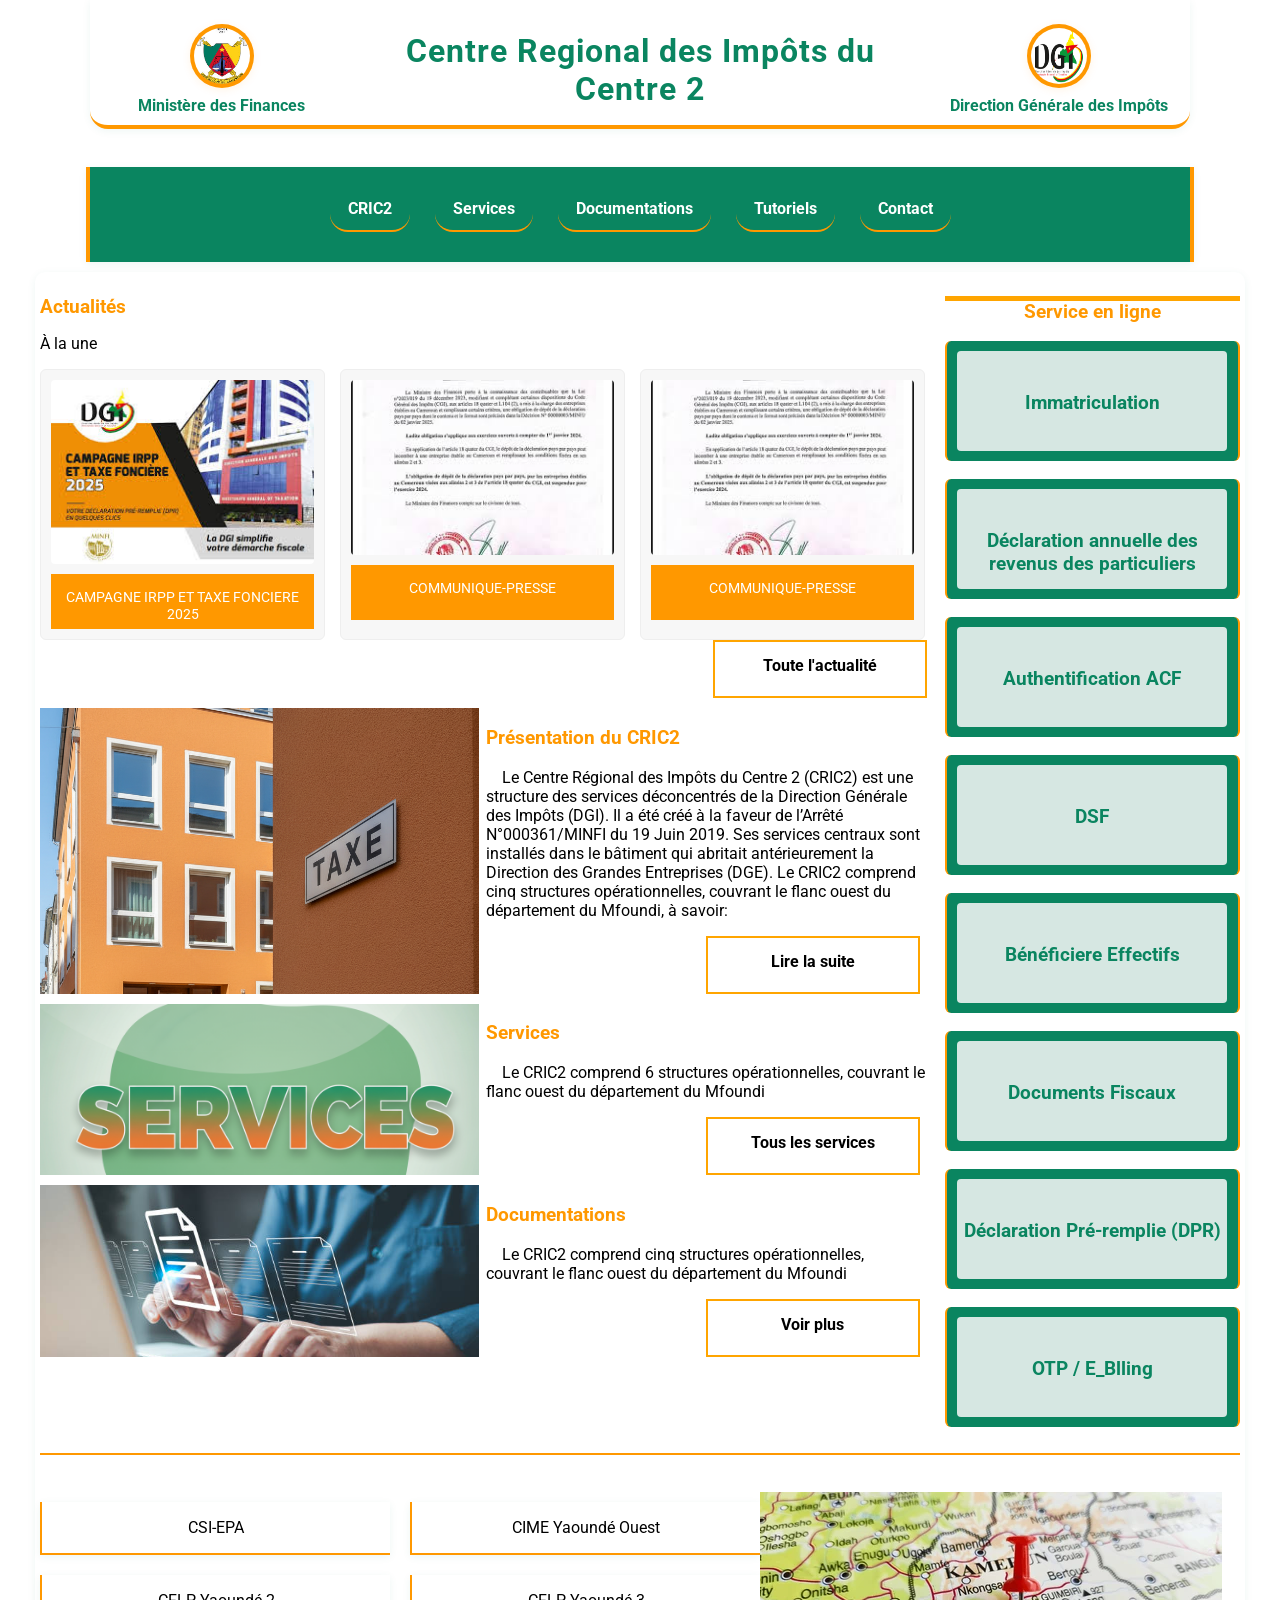
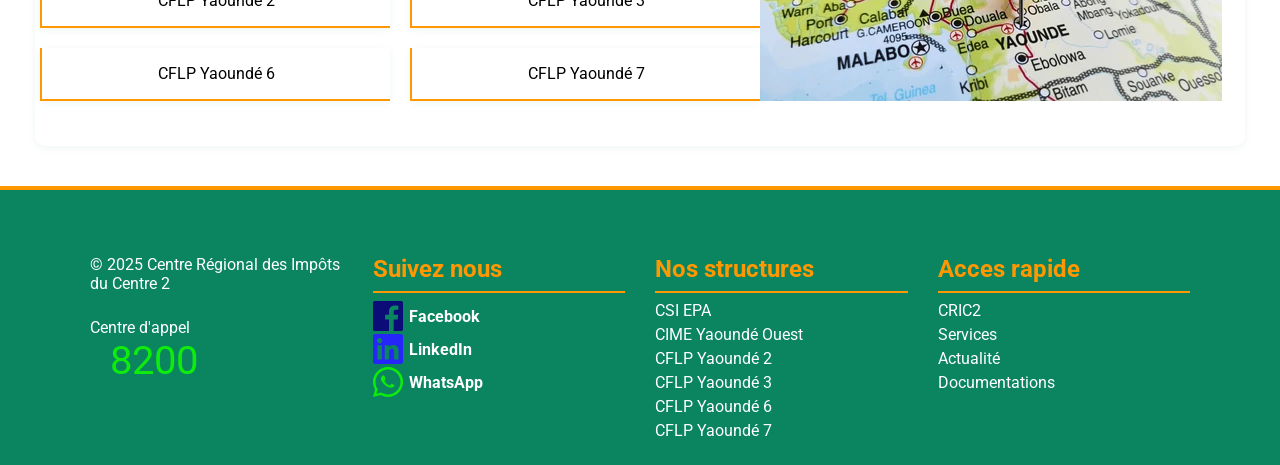
<file: index.html>
<!DOCTYPE html>
<html lang="fr">

<head>
  <meta charset="UTF-8">
  <meta name="viewport" content="width=device-width, initial-scale=1.0">
  <title>Centre Régional des Impôts du centre 2</title>
  <link rel="stylesheet" href="/Document_css/CRIC2.css">
  <link rel="icon" type="image/png" href="/image_projet/Centre2.png">
 </head>

<body>
  <div class="header-flex">
    <div class="logo">
      <img src="/image_projet/minfisolde.jpg" alt="">
      <p>Ministère des Finances</p>
    </div>
    <h1>Centre Regional des Impôts du Centre 2</h1>
    <div class="logo">
      <img src="/image_projet/dgi.png" alt="">
      <p>Direction Générale des Impôts</p>
    </div>
  </div>
   <br>
  <br>
<header>
    <div class="navigation_header">
      <nav>
        <ul>
          <li class="menu-deroulant"><a href="/index.html">CRIC2</a>
            <ul class="sous-menu">
              <li><a href="/le_regional.html">le regional</a></li>
              <li><a href="/organigramme.html">Organigramme</a></li>
              <li><a href="/nos_centres.html">Nos structures</a></li>
              <li><a href="/mission.html">Missions</a></li>
            </ul>
          </li>
          <li class="menu-deroulant"><a href="/service.html">Services</a>
            <ul class="sous-menu">
              <li><a href="http://teledeclaration-dgi.cm/modules/Common/Account/Login.aspx">Télédeclaration</a></li>
              <li><a
                  href="https://teledeclaration-dgi.cm/modules/Common/Account/eregistration.aspx?er=empty">Immatriculation</a>
              </li>
              <li><a href="">Quitance</a></li>
              <li><a href="">Fichier des contribuables</a></li>
              <li><a
                  href="https://sso.harmony2.cm/Account/Login?ReturnUrl=%2Fconnect%2Fauthorize%2Fcallback%3Fclient_id%3Dharmony-anr-prod%26redirect_uri%3Dhttps%253A%252F%252Ffanr.harmony2.cm%26response_type%3Dcode%26scope%3Dopenid%26state%3D72f097bfaf1e4017933defba42a3846d%26code_challenge%3Dem8bJjjB7V6rZdZqs1ibD4m0aYML11PPZ7QP5sJtZHE%26code_challenge_method%3DS256%26response_mode%3Dquery">Documents
                  fiscaux</a></li>
              <li><a href="https://mesure.dgi.cm:8077/">Authentification ACF</a></li>
              <li><a href="https://teledeclaration-dgi.cm/modules/Common/Account/Login.aspx?d=DSF">DSF</a></li>
              <li><a
                  href="https://sso.harmony2.cm/Account/Login?ReturnUrl=%2Fconnect%2Fauthorize%2Fcallback%3Fclient_id%3Dharmony-beffectif-prod%26redirect_uri%3Dhttps%253A%252F%252Fbef.harmony2.cm%26response_type%3Dcode%26scope%3Dopenid%26state%3D6e137086ff884c5695ce64fb7419fff0%26code_challenge%3Di2fmPIpAJ1vbmjLziSfNn64WS1RL1dCjRyQm6V09ojI%26code_challenge_method%3DS256%26response_mode%3Dquery">Beneficiaire
                  Effectif</a></li>
              <li><a href="https://teledeclaration-dgi.cm/modules/Common/Account/Login.aspx?d=IRPP">IRPP</a></li>
            </ul>
          </li>
          <li class="menu-deroulant"><a href="/Documentations.html">Documentations</a>
            <ul class="sous-menu">
              <li><a href="/documentations.html">Charte contribuable</a></li>
              <li><a href="/documentations.html">News</a></li>
              <li><a href="/documentations.html">Rapport annuel</a></li>
              <li><a href="/documentations.html">Code général des Impôts</a></li>
              <li><a href="/documentations.html">Lois et réglements</a></li>
              <li><a href="/documentations.html">Statistiques</a></li>
            </ul>
          </li>
          <li class="menu-deroulant"><a href="/tutoriels.html">Tutoriels</a>
            <ul class="sous-menu">
              <li><a href="/tutoriels.html">fichiers PDF</a></li>
              <li><a href="/tutoriels.html">Vidéos</a></li>
              <li><a href="/tutoriels.html">PowerPoints</a></li>
            </ul>
          </li>
          <li class="menu-deroulant"><a href="">Contact</a>
            <ul class="sous-menu">
              <li><a href="/contact.html">Nous conctacter</a></li>
              <li><a href="/Newsletter.html">Newsletter</a></li>
            </ul>
          </li>
        </ul>
      </nav>
    </div>

  </header>
  <main>
    <section id="premiere section">
      <div class="premiere-section-flex">
        <div class="premier">
          <div class="actualite">
            <h3>Actualités</h3>
            <p>À la une</p>
            <div class="global">
              <div class="actualite-image">
                <img src="/image_projet/campagne_IRPP.jpeg" alt="">
                <a href="">
                  <p>CAMPAGNE IRPP ET TAXE FONCIERE 2025</p>
                </a>
              </div>
              <div class="actualite-image">
                <img src="/image_projet/communique_presse.jpeg" alt="">
                <a href="">
                  <p>COMMUNIQUE-PRESSE</p>
                </a>
              </div>
              <div class="actualite-image">
                <img src="/image_projet/communique_presse.jpeg" alt="">
                <a href="">
                  <p>COMMUNIQUE-PRESSE</p>
                </a>
              </div>
            </div>
          </div>
          <a href=""><p class="pp">Toute l'actualité </p></a>
          <div class="regional">
            <div class="batiment">
             
            </div>
            <div class="presentation">
              <h3>Présentation du CRIC2</h3>
              <p>
                &nbsp &nbsp Le Centre Régional des Impôts du Centre 2 (CRIC2) est une structure des services déconcentrés de la
                Direction Générale des Impôts (DGI). Il a été créé à la faveur de l’Arrêté N°000361/MINFI du 19 Juin
                2019.
                Ses services centraux sont installés dans le bâtiment qui abritait antérieurement la Direction des
                Grandes
                Entreprises (DGE). Le CRIC2 comprend cinq structures opérationnelles, couvrant le flanc ouest du
                département du Mfoundi, à savoir:
              </p>
               <a href="">
              <p class="tt">Lire la suite</p>
            </a>
            </div>
           
            
          </div>
          <div class="service">
            <div class="service_image">

            </div>
            <div class="service_tous">
              <h3>Services</h3>
              <p>&nbsp &nbsp Le CRIC2 comprend 6 structures opérationnelles, couvrant le flanc ouest du département du Mfoundi
              </p>
              <a href="">
                <p class="ss">Tous les services</p>
              </a>
            </div>
          </div>
          <div class="Documentations">
            <div class="documentation_image">

            </div>
            <div class="documentations_doc">
              <h3>Documentations</h3>
              <p>&nbsp &nbsp Le CRIC2 comprend cinq structures opérationnelles, couvrant le flanc ouest du département du Mfoundi
              </p>
              <a href="">
                <p class="vv">Voir plus</p>
              </a>
            </div>
          </div>
         
        </div>

        <div class="deuxieme">
          <h3>Service en ligne</h3>
          <div class="immatriculation">
            
            <a href="https://teledeclaration-dgi.cm/modules/Common/Account/eregistration.aspx?er=empty">
              <div class="imma">
                  <p>Immatriculation</p>
              </div>
            </a>

          </div>
          <div class="immatriculation">
            <a href="https://teledeclaration-dgi.cm/modules/Common/Account/Login.aspx?d=IRPP">
              <div class="imma">
                  <p>Déclaration annuelle des revenus des particuliers</p>
              </div>
            </a>
          </div>
          <div class="immatriculation">
            <a href="https://mesure.dgi.cm:8077/">
              <div class="imma">
                  <p>Authentification ACF</p>
              </div>
            </a>

          </div>
          <div class="immatriculation">
            <a href="https://teledeclaration-dgi.cm/modules/Common/Account/Login.aspx?d=DSF">            
              <div class="imma">
                 <p>DSF</p>
              </div>
            </a>
          </div>
          <div class="immatriculation">
            <a href="https://sso.harmony2.cm/Account/Login?ReturnUrl=%2Fconnect%2Fauthorize%2Fcallback%3Fclient_id%3Dharmony-beffectif-prod%26redirect_uri%3Dhttps%253A%252F%252Fbef.harmony2.cm%26response_type%3Dcode%26scope%3Dopenid%26state%3D45861e6e8d9749f8a809a3fa1958c2e5%26code_challenge%3DQqXWlrhFdDPx54VX2nzE18pbX-Xx8sk-9OuNAftvSXo%26code_challenge_method%3DS256%26response_mode%3Dquery">
              <div class="imma">
                  <p>Bénéficiere Effectifs</p>
                  </div>
            </a>
          </div>
          <div class="immatriculation">
            <a href="https://sso.harmony2.cm/Account/Login?ReturnUrl=%2Fconnect%2Fauthorize%2Fcallback%3Fclient_id%3Dharmony-anr-prod%26redirect_uri%3Dhttps%253A%252F%252Ffanr.harmony2.cm%26response_type%3Dcode%26scope%3Dopenid%26state%3D03c3778136c2499da444e8fbac65ed00%26code_challenge%3DBsk2q0G97YrslDxJ3fcmMmxmOYndh2z2XFjpABkOmFM%26code_challenge_method%3DS256%26response_mode%3Dquery">
              <div class="imma">
                  <p>Documents Fiscaux</p>
              </div>
            </a>

          </div>
          <div class="immatriculation">
            <a href="https://sso.harmony2.cm/Account/Login?ReturnUrl=%2Fconnect%2Fauthorize%2Fcallback%3Fclient_id%3Ddpr-front-prod%26redirect_uri%3Dhttps%253A%252F%252Fdpr.harmony2.cm%252F%26response_type%3Dcode%26scope%3Dopenid%26state%3D9ca7eadecb764b19bc616c7840122fa6%26code_challenge%3DpFyU0KC__Sz6mtjafK51JuhrboRFdypytxdSr62ZmJ4%26code_challenge_method%3DS256">
              <div class="imma">
                  <p>Déclaration Pré-remplie (DPR)</p>
              </div>
            </a>

          </div>
          <div class="immatriculation">
            <a href="https://otp.dgi.cm/">
              <div class="imma">
                  <p>OTP / E_Blling</p>
              </div>
            </a>

          </div>

        </div>

      </div>
      <hr>
      <br>
      <div class="vrai_globe">
         <div class="structure_globale">
            <div class="CSI">
              <p>CSI-EPA</p>
            </div>
            <div class="CSI">
              <p>CIME Yaoundé Ouest</p>
            </div>
            <div class="CSI">
              <p>CFLP Yaoundé 2</p>
            </div>
            <div class="CSI">
              <p>CFLP Yaoundé 3</p>
            </div>
            <div class="CSI">
              <p>CFLP Yaoundé 6</p>
                            
            </div>
            <div class="CSI">
              <p>CFLP Yaoundé 7</p>
                          
            </div>
          </div>
          <div class="globe_image">
            
          </div>
      </div>
       
    </section>

  </main>
  <footer>
    <div class="pieds">
      <div class="appelle">
        <p>&copy; 2025 Centre Régional des Impôts du Centre 2 </p>
        <p>Centre d'appel<br>
         <span> &nbsp 8200</span>

        </p>
      </div>
      <div class="reseaux">
        <p>Suivez nous</p>
        <hr>
        <ul>
          <li>
            <a href="#">
              <svg xmlns="http://www.w3.org/2000/svg" width="30" height="30" fill="rgb(12, 12, 121)" viewBox="0 0 24 24"
                style="vertical-align: middle;">
                <path
                  d="M22.675 0h-21.35C.595 0 0 .592 0 1.326v21.348C0 23.408.595 24 1.326 24h11.495v-9.294H9.691v-3.622h3.13V8.413c0-3.1 1.893-4.788 4.659-4.788 1.325 0 2.463.099 2.797.143v3.24l-1.918.001c-1.504 0-1.797.715-1.797 1.763v2.313h3.587l-.467 3.622h-3.12V24h6.116C23.405 24 24 23.408 24 22.674V1.326C24 .592 23.405 0 22.675 0" />
              </svg>
              Facebook
            </a>
          </li>
          <li>
            <a href="#">
              <svg xmlns="http://www.w3.org/2000/svg" width="30" height="30" fill="rgb(38, 38, 248)" viewBox="0 0 24 24"
                style="vertical-align: middle;">
                <path
                  d="M20.447 20.452h-3.554v-5.569c0-1.327-.027-3.037-1.849-3.037-1.851 0-2.132 1.445-2.132 2.939v5.667H9.358V9h3.414v1.561h.049c.476-.9 1.637-1.849 3.372-1.849 3.605 0 4.271 2.372 4.271 5.455v6.285zM5.337 7.433c-1.144 0-2.07-.927-2.07-2.07 0-1.144.926-2.07 2.07-2.07 1.143 0 2.07.926 2.07 2.07 0 1.143-.927 2.07-2.07 2.07zm1.777 13.019H3.56V9h3.554v11.452zM22.225 0H1.771C.792 0 0 .771 0 1.723v20.549C0 23.229.792 24 1.771 24h20.451C23.2 24 24 23.229 24 22.272V1.723C24 .771 23.2 0 22.225 0z" />
              </svg>
              LinkedIn
            </a>
          </li>
          <li>
            <a href="#">
              <svg xmlns="http://www.w3.org/2000/svg" width="30" height="30" fill="rgb(14, 236, 14)" viewBox="0 0 24 24"
                style="vertical-align: middle;">
                <path
                  d="M20.52 3.48A11.78 11.78 0 0 0 12 0C5.37 0 0 5.37 0 12a11.93 11.93 0 0 0 1.64 6L0 24l6.26-1.64A11.93 11.93 0 0 0 12 24c6.63 0 12-5.37 12-12a11.78 11.78 0 0 0-3.48-8.52zM12 22a9.93 9.93 0 0 1-5.09-1.39l-.36-.21-3.72.97.99-3.62-.23-.37A9.93 9.93 0 0 1 2 12c0-5.52 4.48-10 10-10s10 4.48 10 10-4.48 10-10 10zm5.2-7.6c-.28-.14-1.65-.81-1.9-.9s-.44-.14-.62.14-.71.9-.87 1.09-.32.21-.6.07a8.13 8.13 0 0 1-2.39-1.47 8.93 8.93 0 0 1-1.65-2.05c-.17-.28 0-.43.13-.57.13-.13.28-.32.42-.48.14-.16.18-.28.28-.46.09-.18.05-.34-.02-.48-.07-.14-.62-1.5-.85-2.06-.22-.53-.45-.46-.62-.47h-.53c-.18 0-.46.07-.7.34s-.92.9-.92 2.2.94 2.56 1.07 2.74c.13.18 1.85 2.83 4.5 3.86.63.22 1.12.35 1.5.45.63.16 1.2.14 1.65.09.5-.06 1.65-.67 1.88-1.32.23-.65.23-1.2.16-1.32-.07-.12-.25-.19-.53-.33z" />
              </svg>
              WhatsApp
            </a>
          </li>

        </ul>

      </div>
      <div class="centre">
        <p>Nos structures</p>
        <hr>
        <ul>
          <li><a href="/nos_centres.html">CSI EPA</a></li>
          <li><a href="/nos_centres.html">CIME Yaoundé Ouest</a></li>
          <li><a href="/nos_centres.html">CFLP Yaoundé 2</a></li>
          <li><a href="/nos_centres.html">CFLP Yaoundé 3</a></li>
          <li><a href="/nos_centres.html">CFLP Yaoundé 6</a></li>
          <li><a href="/nos_centres.html">CFLP Yaoundé 7</a></li>
      </div>
      <div class="retour">
        <p>Acces rapide</p>
        <hr>
        <ul>
          <li><a href="/index.html">CRIC2</a></li>
          <li><a href="/service.html">Services</a></li>
          <li><a href="/actualitès.html">Actualité</a></li>
          <li><a href="/documentations.html">Documentations</a>
          </li>


        </ul>
      </div>
    </div>


  </footer>
  <script src="/Document_js/CRIC2.js"></script>
</body>

</html>
</file>
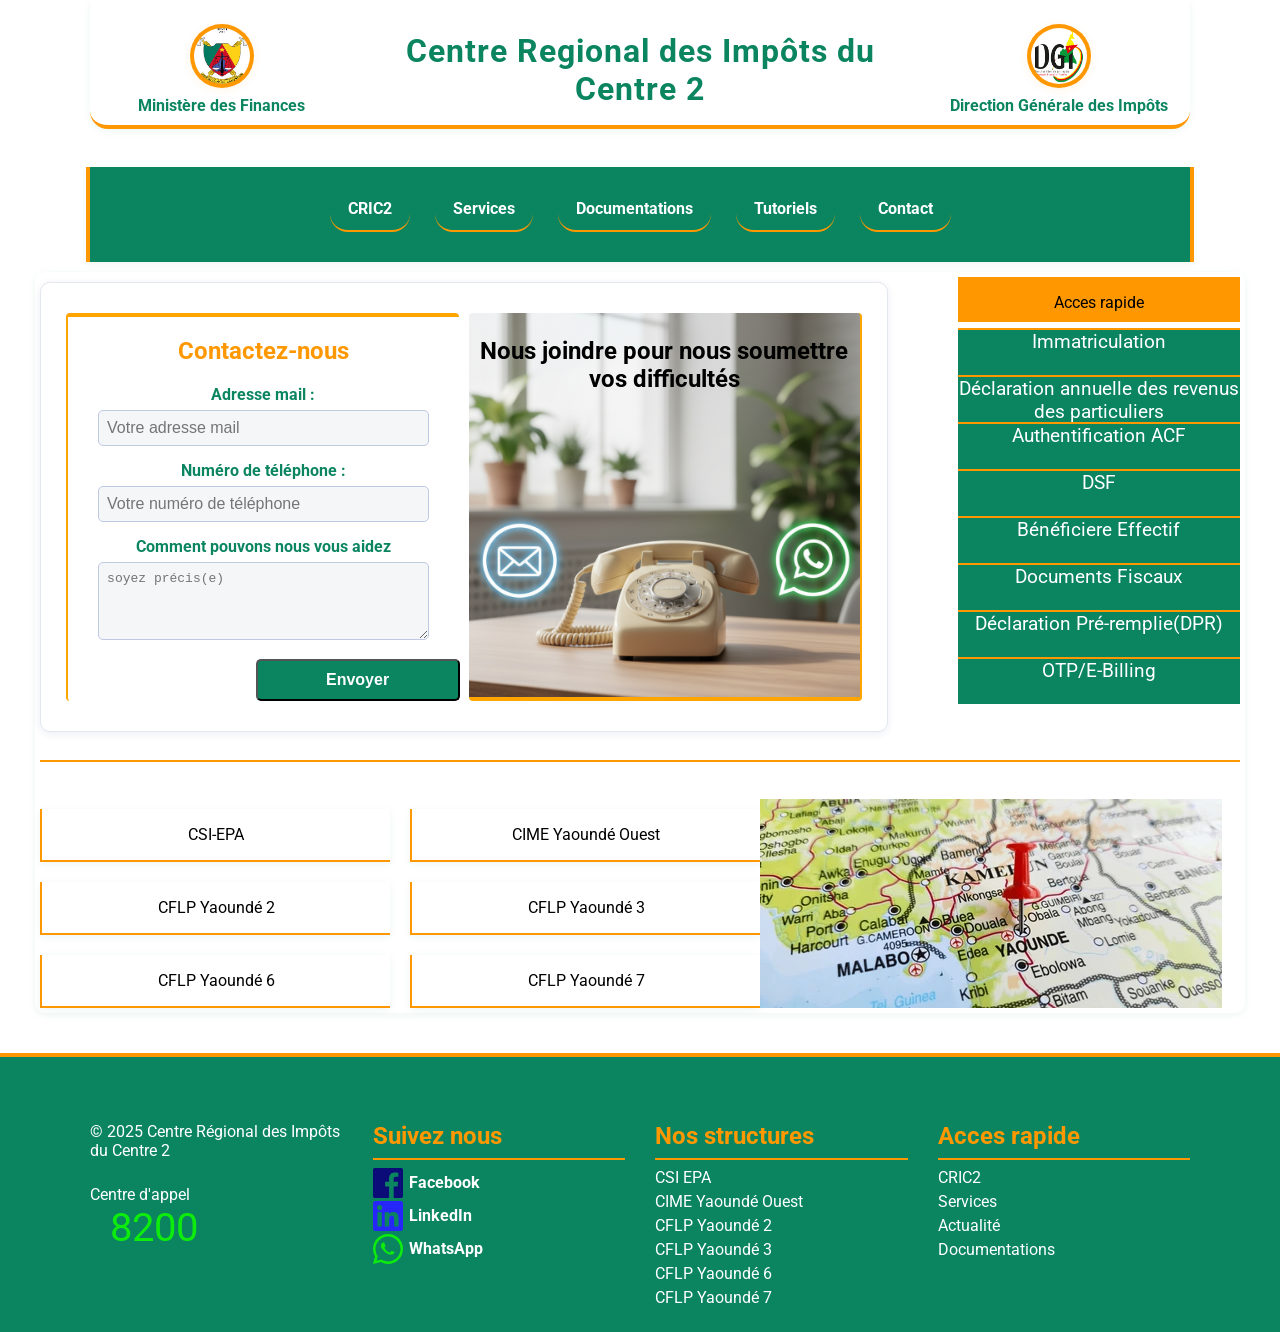
<file: contact.html>
<!DOCTYPE html>
<html lang="en">

<head>
  <meta charset="UTF-8">
  <meta name="viewport" content="width=device-width, initial-scale=1.0">
  <title>Centre Régional des Impôts du centre 2</title>
  <link rel="stylesheet" href="/Document_css/CRIC2.css">
  <link rel="icon" type="image/png" href="/image_projet/Centre2.png">
  <link rel="stylesheet" href="/Document_css/contact.css">
 </head>

<body>
  <div class="header-flex">
    <div class="logo">
      <img src="/image_projet/minfisolde.jpg" alt="">
      <p>Ministère des Finances</p>
    </div>
    <h1>Centre Regional des Impôts du Centre 2</h1>
    <div class="logo">
      <img src="/image_projet/dgi.png" alt="">
      <p>Direction Générale des Impôts</p>
    </div>
  </div>
   <br>
  <br>
<header>
    <div class="navigation_header">
      <nav>
        <ul>
          <li class="menu-deroulant"><a href="/index.html">CRIC2</a>
            <ul class="sous-menu">
              <li><a href="/le_regional.html">le regional</a></li>
              <li><a href="/organigramme.html">Organigramme</a></li>
              <li><a href="/nos_centres.html">Nos structures</a></li>
              <li><a href="/mission.html">Missions</a></li>
            </ul>
          </li>
          <li class="menu-deroulant"><a href="/service.html">Services</a>
            <ul class="sous-menu">
              <li><a href="http://teledeclaration-dgi.cm/modules/Common/Account/Login.aspx">Télédeclaration</a></li>
              <li><a
                  href="https://teledeclaration-dgi.cm/modules/Common/Account/eregistration.aspx?er=empty">Immatriculation</a>
              </li>
              <li><a href="">Quitance</a></li>
              <li><a href="">Fichier des contribuables</a></li>
              <li><a
                  href="https://sso.harmony2.cm/Account/Login?ReturnUrl=%2Fconnect%2Fauthorize%2Fcallback%3Fclient_id%3Dharmony-anr-prod%26redirect_uri%3Dhttps%253A%252F%252Ffanr.harmony2.cm%26response_type%3Dcode%26scope%3Dopenid%26state%3D72f097bfaf1e4017933defba42a3846d%26code_challenge%3Dem8bJjjB7V6rZdZqs1ibD4m0aYML11PPZ7QP5sJtZHE%26code_challenge_method%3DS256%26response_mode%3Dquery">Documents
                  fiscaux</a></li>
              <li><a href="https://mesure.dgi.cm:8077/">Authentification ACF</a></li>
              <li><a href="https://teledeclaration-dgi.cm/modules/Common/Account/Login.aspx?d=DSF">DSF</a></li>
              <li><a
                  href="https://sso.harmony2.cm/Account/Login?ReturnUrl=%2Fconnect%2Fauthorize%2Fcallback%3Fclient_id%3Dharmony-beffectif-prod%26redirect_uri%3Dhttps%253A%252F%252Fbef.harmony2.cm%26response_type%3Dcode%26scope%3Dopenid%26state%3D6e137086ff884c5695ce64fb7419fff0%26code_challenge%3Di2fmPIpAJ1vbmjLziSfNn64WS1RL1dCjRyQm6V09ojI%26code_challenge_method%3DS256%26response_mode%3Dquery">Beneficiaire
                  Effectif</a></li>
              <li><a href="https://teledeclaration-dgi.cm/modules/Common/Account/Login.aspx?d=IRPP">IRPP</a></li>
            </ul>
          </li>
          <li class="menu-deroulant"><a href="/Documentations.html">Documentations</a>
            <ul class="sous-menu">
              <li><a href="/documentations.html">Charte contribuable</a></li>
              <li><a href="/documentations.html">News</a></li>
              <li><a href="/documentations.html">Rapport annuel</a></li>
              <li><a href="/documentations.html">Code général des Impôts</a></li>
              <li><a href="/documentations.html">Lois et réglements</a></li>
              <li><a href="/documentations.html">Statistiques</a></li>
            </ul>
          </li>
          <li class="menu-deroulant"><a href="/tutoriels.html">Tutoriels</a>
            <ul class="sous-menu">
              <li><a href="/tutoriels.html">fichiers PDF</a></li>
              <li><a href="/tutoriels.html">Vidéos</a></li>
              <li><a href="/tutoriels.html">PowerPoints</a></li>
            </ul>
          </li>
          <li class="menu-deroulant"><a href="">Contact</a>
            <ul class="sous-menu">
              <li><a href="/contact.html">Nous conctacter</a></li>
              <li><a href="/Newsletter.html">Newsletter</a></li>
            </ul>
          </li>
        </ul>
      </nav>
    </div>

  </header>

  <main>
    <div class="contact_global">
 <div class="contact-form">
      <div class="contact">
        <h2>Contactez-nous</h2>
        <form>
          <label for="email">Adresse mail :</label>
          <input type="email" id="email" name="email" placeholder="Votre adresse mail" />

          <label for="tel">Numéro de téléphone :</label>
          <input type="tel" id="tel" name="tel" placeholder="Votre numéro de téléphone" required />

          <label for="suggestion">Comment pouvons nous vous aidez</label>
          <textarea id="suggestion" name="suggestion" rows="4" placeholder="soyez précis(e)"></textarea>

          <input type="submit" value="Envoyer" />
        </form>
      </div>
      <div class="appel">
        <p>Nous joindre pour nous soumettre vos difficultés</p>
      </div>
    </div>
    <div class="acces_rapide">
      <p>Acces rapide</p>
      <ul>
        <li><a href="https://teledeclaration-dgi.cm/modules/Common/Account/eregistration.aspx?er=empty">Immatriculation</a></li>
        <li><a href="https://teledeclaration-dgi.cm/modules/Common/Account/Login.aspx?d=IRPP">Déclaration annuelle des revenus des particuliers</a></li>
        <li><a href="https://mesure.dgi.cm:8077/">Authentification ACF</a></li>
        <li><a href="https://teledeclaration-dgi.cm/modules/Common/Account/Login.aspx?d=DSF">DSF</a></li>
        <li><a href="https://sso.harmony2.cm/Account/Login?ReturnUrl=%2Fconnect%2Fauthorize%2Fcallback%3Fclient_id%3Dharmony-beffectif-prod%26redirect_uri%3Dhttps%253A%252F%252Fbef.harmony2.cm%26response_type%3Dcode%26scope%3Dopenid%26state%3D45861e6e8d9749f8a809a3fa1958c2e5%26code_challenge%3DQqXWlrhFdDPx54VX2nzE18pbX-Xx8sk-9OuNAftvSXo%26code_challenge_method%3DS256%26response_mode%3Dquery">Bénéficiere Effectif</a></li>
        <li><a href="https://sso.harmony2.cm/Account/Login?ReturnUrl=%2Fconnect%2Fauthorize%2Fcallback%3Fclient_id%3Dharmony-anr-prod%26redirect_uri%3Dhttps%253A%252F%252Ffanr.harmony2.cm%26response_type%3Dcode%26scope%3Dopenid%26state%3D03c3778136c2499da444e8fbac65ed00%26code_challenge%3DBsk2q0G97YrslDxJ3fcmMmxmOYndh2z2XFjpABkOmFM%26code_challenge_method%3DS256%26response_mode%3Dquery">Documents Fiscaux</a></li>
        <li><a href="https://sso.harmony2.cm/Account/Login?ReturnUrl=%2Fconnect%2Fauthorize%2Fcallback%3Fclient_id%3Ddpr-front-prod%26redirect_uri%3Dhttps%253A%252F%252Fdpr.harmony2.cm%252F%26response_type%3Dcode%26scope%3Dopenid%26state%3D9ca7eadecb764b19bc616c7840122fa6%26code_challenge%3DpFyU0KC__Sz6mtjafK51JuhrboRFdypytxdSr62ZmJ4%26code_challenge_method%3DS256">Déclaration Pré-remplie(DPR)</a></li>
        <li><a href="https://otp.dgi.cm/">OTP/E-Billing</a></li>
      </ul>
    </div>
    </div>
   <hr>
      <br>
      <div class="vrai_globe">
         <div class="structure_globale">
            <div class="CSI">
              <p>CSI-EPA</p>
            </div>
            <div class="CSI">
              <p>CIME Yaoundé Ouest</p>
            </div>
            <div class="CSI">
              <p>CFLP Yaoundé 2</p>
            </div>
            <div class="CSI">
              <p>CFLP Yaoundé 3</p>
            </div>
            <div class="CSI">
              <p>CFLP Yaoundé 6</p>
                            
            </div>
            <div class="CSI">
              <p>CFLP Yaoundé 7</p>
                          
            </div>
          </div>
          <div class="globe_image">
            
          </div>
      </div>
       
    </section>

  </main>
  <footer>
    <div class="pieds">
      <div class="appelle">
        <p>&copy; 2025 Centre Régional des Impôts du Centre 2 </p>
        <p>Centre d'appel<br>
         <span> &nbsp 8200</span>

        </p>
      </div>
      <div class="reseaux">
        <p>Suivez nous</p>
        <hr>
        <ul>
          <li>
            <a href="#">
              <svg xmlns="http://www.w3.org/2000/svg" width="30" height="30" fill="rgb(12, 12, 121)" viewBox="0 0 24 24"
                style="vertical-align: middle;">
                <path
                  d="M22.675 0h-21.35C.595 0 0 .592 0 1.326v21.348C0 23.408.595 24 1.326 24h11.495v-9.294H9.691v-3.622h3.13V8.413c0-3.1 1.893-4.788 4.659-4.788 1.325 0 2.463.099 2.797.143v3.24l-1.918.001c-1.504 0-1.797.715-1.797 1.763v2.313h3.587l-.467 3.622h-3.12V24h6.116C23.405 24 24 23.408 24 22.674V1.326C24 .592 23.405 0 22.675 0" />
              </svg>
              Facebook
            </a>
          </li>
          <li>
            <a href="#">
              <svg xmlns="http://www.w3.org/2000/svg" width="30" height="30" fill="rgb(38, 38, 248)" viewBox="0 0 24 24"
                style="vertical-align: middle;">
                <path
                  d="M20.447 20.452h-3.554v-5.569c0-1.327-.027-3.037-1.849-3.037-1.851 0-2.132 1.445-2.132 2.939v5.667H9.358V9h3.414v1.561h.049c.476-.9 1.637-1.849 3.372-1.849 3.605 0 4.271 2.372 4.271 5.455v6.285zM5.337 7.433c-1.144 0-2.07-.927-2.07-2.07 0-1.144.926-2.07 2.07-2.07 1.143 0 2.07.926 2.07 2.07 0 1.143-.927 2.07-2.07 2.07zm1.777 13.019H3.56V9h3.554v11.452zM22.225 0H1.771C.792 0 0 .771 0 1.723v20.549C0 23.229.792 24 1.771 24h20.451C23.2 24 24 23.229 24 22.272V1.723C24 .771 23.2 0 22.225 0z" />
              </svg>
              LinkedIn
            </a>
          </li>
          <li>
            <a href="#">
              <svg xmlns="http://www.w3.org/2000/svg" width="30" height="30" fill="rgb(14, 236, 14)" viewBox="0 0 24 24"
                style="vertical-align: middle;">
                <path
                  d="M20.52 3.48A11.78 11.78 0 0 0 12 0C5.37 0 0 5.37 0 12a11.93 11.93 0 0 0 1.64 6L0 24l6.26-1.64A11.93 11.93 0 0 0 12 24c6.63 0 12-5.37 12-12a11.78 11.78 0 0 0-3.48-8.52zM12 22a9.93 9.93 0 0 1-5.09-1.39l-.36-.21-3.72.97.99-3.62-.23-.37A9.93 9.93 0 0 1 2 12c0-5.52 4.48-10 10-10s10 4.48 10 10-4.48 10-10 10zm5.2-7.6c-.28-.14-1.65-.81-1.9-.9s-.44-.14-.62.14-.71.9-.87 1.09-.32.21-.6.07a8.13 8.13 0 0 1-2.39-1.47 8.93 8.93 0 0 1-1.65-2.05c-.17-.28 0-.43.13-.57.13-.13.28-.32.42-.48.14-.16.18-.28.28-.46.09-.18.05-.34-.02-.48-.07-.14-.62-1.5-.85-2.06-.22-.53-.45-.46-.62-.47h-.53c-.18 0-.46.07-.7.34s-.92.9-.92 2.2.94 2.56 1.07 2.74c.13.18 1.85 2.83 4.5 3.86.63.22 1.12.35 1.5.45.63.16 1.2.14 1.65.09.5-.06 1.65-.67 1.88-1.32.23-.65.23-1.2.16-1.32-.07-.12-.25-.19-.53-.33z" />
              </svg>
              WhatsApp
            </a>
          </li>

        </ul>

      </div>
      <div class="centre">
        <p>Nos structures</p>
        <hr>
        <ul>
          <li><a href="/nos_centres.html">CSI EPA</a></li>
          <li><a href="/nos_centres.html">CIME Yaoundé Ouest</a></li>
          <li><a href="/nos_centres.html">CFLP Yaoundé 2</a></li>
          <li><a href="/nos_centres.html">CFLP Yaoundé 3</a></li>
          <li><a href="/nos_centres.html">CFLP Yaoundé 6</a></li>
          <li><a href="/nos_centres.html">CFLP Yaoundé 7</a></li>
      </div>
      <div class="retour">
        <p>Acces rapide</p>
        <hr>
        <ul>
          <li><a href="/index.html">CRIC2</a></li>
          <li><a href="/service.html">Services</a></li>
          <li><a href="/actualitès.html">Actualité</a></li>
          <li><a href="/documentations.html">Documentations</a>
          </li>


        </ul>
      </div>
    </div>


  </footer>
  <script src="/Document_js/CRIC2.js"></script>
</body>

</html>
</file>
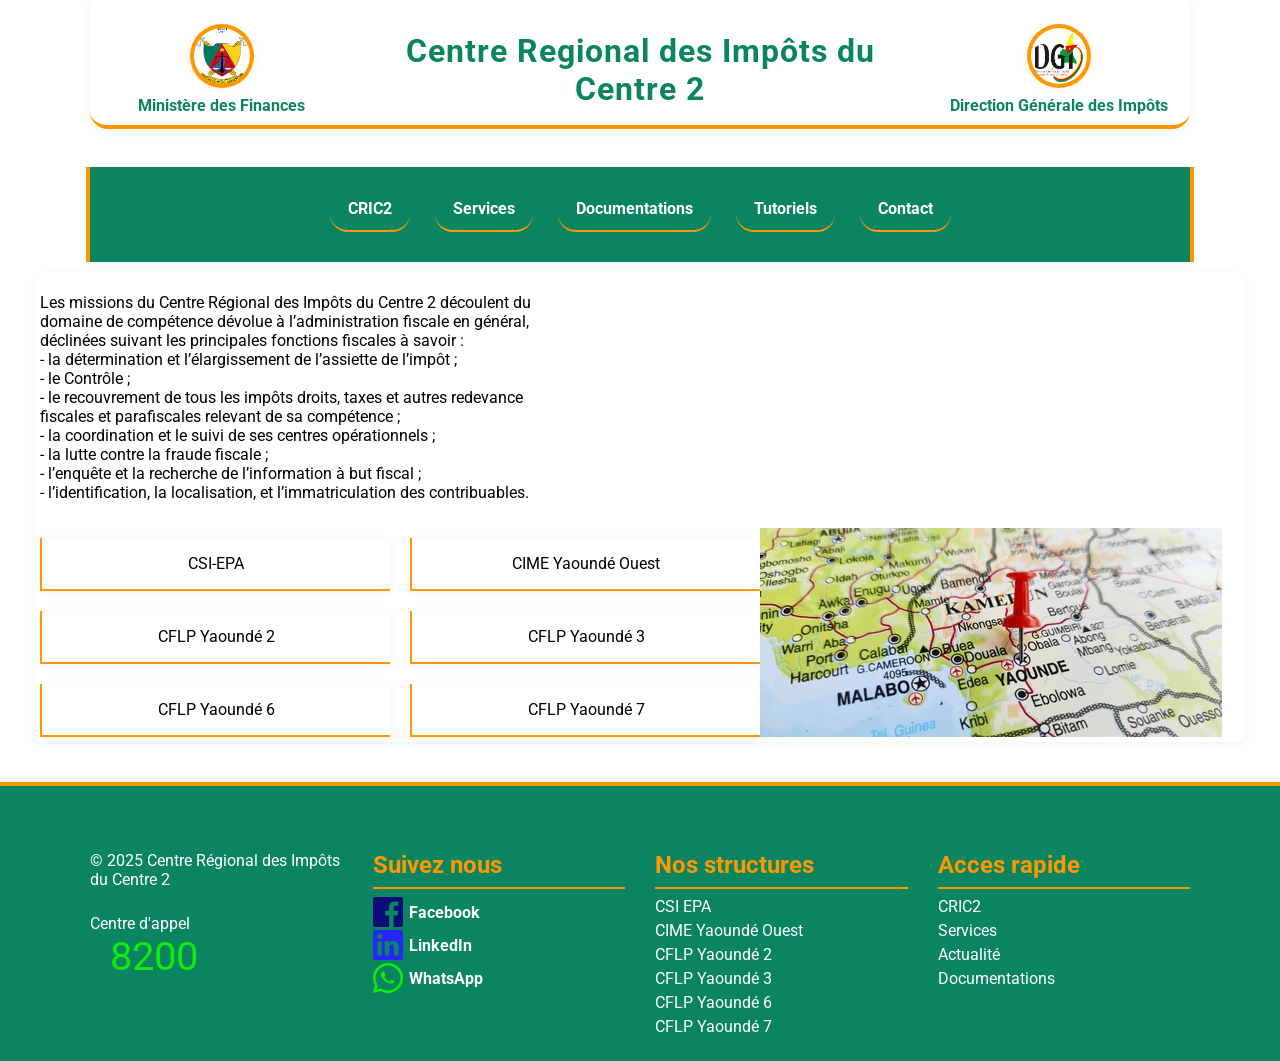
<file: mission.html>
<!DOCTYPE html>
<html lang="en">
<head>
  <meta charset="UTF-8">
  <meta name="viewport" content="width=device-width, initial-scale=1.0">
  <title>Centre Régional des Impôts du centre 2</title>
  <link rel="stylesheet" href="/Document_css/CRIC2.css">
  <link rel="icon" type="image/png" href="/image_projet/Centre2.png">
  <link rel="stylesheet" href="/Document_css/mission.css">
 </head>

<body>
  <div class="header-flex">
    <div class="logo">
      <img src="/image_projet/minfisolde.jpg" alt="">
      <p>Ministère des Finances</p>
    </div>
    <h1>Centre Regional des Impôts du Centre 2</h1>
    <div class="logo">
      <img src="/image_projet/dgi.png" alt="">
      <p>Direction Générale des Impôts</p>
    </div>
  </div>
   <br>
  <br>
<header>
    <div class="navigation_header">
      <nav>
        <ul>
          <li class="menu-deroulant"><a href="/index.html">CRIC2</a>
            <ul class="sous-menu">
              <li><a href="/le_regional.html">le regional</a></li>
              <li><a href="/organigramme.html">Organigramme</a></li>
              <li><a href="/nos_centres.html">Nos structures</a></li>
              <li><a href="/mission.html">Missions</a></li>
            </ul>
          </li>
          <li class="menu-deroulant"><a href="/service.html">Services</a>
            <ul class="sous-menu">
              <li><a href="http://teledeclaration-dgi.cm/modules/Common/Account/Login.aspx">Télédeclaration</a></li>
              <li><a
                  href="https://teledeclaration-dgi.cm/modules/Common/Account/eregistration.aspx?er=empty">Immatriculation</a>
              </li>
              <li><a href="">Quitance</a></li>
              <li><a href="">Fichier des contribuables</a></li>
              <li><a
                  href="https://sso.harmony2.cm/Account/Login?ReturnUrl=%2Fconnect%2Fauthorize%2Fcallback%3Fclient_id%3Dharmony-anr-prod%26redirect_uri%3Dhttps%253A%252F%252Ffanr.harmony2.cm%26response_type%3Dcode%26scope%3Dopenid%26state%3D72f097bfaf1e4017933defba42a3846d%26code_challenge%3Dem8bJjjB7V6rZdZqs1ibD4m0aYML11PPZ7QP5sJtZHE%26code_challenge_method%3DS256%26response_mode%3Dquery">Documents
                  fiscaux</a></li>
              <li><a href="https://mesure.dgi.cm:8077/">Authentification ACF</a></li>
              <li><a href="https://teledeclaration-dgi.cm/modules/Common/Account/Login.aspx?d=DSF">DSF</a></li>
              <li><a
                  href="https://sso.harmony2.cm/Account/Login?ReturnUrl=%2Fconnect%2Fauthorize%2Fcallback%3Fclient_id%3Dharmony-beffectif-prod%26redirect_uri%3Dhttps%253A%252F%252Fbef.harmony2.cm%26response_type%3Dcode%26scope%3Dopenid%26state%3D6e137086ff884c5695ce64fb7419fff0%26code_challenge%3Di2fmPIpAJ1vbmjLziSfNn64WS1RL1dCjRyQm6V09ojI%26code_challenge_method%3DS256%26response_mode%3Dquery">Beneficiaire
                  Effectif</a></li>
              <li><a href="https://teledeclaration-dgi.cm/modules/Common/Account/Login.aspx?d=IRPP">IRPP</a></li>
            </ul>
          </li>
          <li class="menu-deroulant"><a href="/Documentations.html">Documentations</a>
            <ul class="sous-menu">
              <li><a href="/documentations.html">Charte contribuable</a></li>
              <li><a href="/documentations.html">News</a></li>
              <li><a href="/documentations.html">Rapport annuel</a></li>
              <li><a href="/documentations.html">Code général des Impôts</a></li>
              <li><a href="/documentations.html">Lois et réglements</a></li>
              <li><a href="/documentations.html">Statistiques</a></li>
            </ul>
          </li>
          <li class="menu-deroulant"><a href="/tutoriels.html">Tutoriels</a>
            <ul class="sous-menu">
              <li><a href="/tutoriels.html">fichiers PDF</a></li>
              <li><a href="/tutoriels.html">Vidéos</a></li>
              <li><a href="/tutoriels.html">PowerPoints</a></li>
            </ul>
          </li>
          <li class="menu-deroulant"><a href="">Contact</a>
            <ul class="sous-menu">
              <li><a href="/contact.html">Nous conctacter</a></li>
              <li><a href="/Newsletter.html">Newsletter</a></li>
            </ul>
          </li>
        </ul>
      </nav>
    </div>

  </header>
  <main>
    <div class="mission_principale">
      <div class="mission_secondaire">
         <p>Les missions du Centre Régional des Impôts du Centre 2 découlent du domaine de compétence dévolue à l’administration fiscale en général, déclinées suivant les principales fonctions fiscales à savoir : <br>
 - la détermination et l’élargissement de l’assiette de l’impôt ; <br>
 - le Contrôle ; <br>
 - le recouvrement de tous les impôts droits, taxes et autres redevance fiscales et parafiscales relevant de sa compétence ; <br>
 - la coordination et le suivi de ses centres opérationnels ; <br>
 - la lutte contre la fraude fiscale ; <br>
 - l’enquête et la recherche de l’information à but fiscal ; <br>
 - l’identification, la localisation, et l’immatriculation des contribuables. <br>
      </div>

    </div>
   
 <div class="vrai_globe">
         <div class="structure_globale">
            <div class="CSI">
              <p>CSI-EPA</p>
            </div>
            <div class="CSI">
              <p>CIME Yaoundé Ouest</p>
            </div>
            <div class="CSI">
              <p>CFLP Yaoundé 2</p>
            </div>
            <div class="CSI">
              <p>CFLP Yaoundé 3</p>
            </div>
            <div class="CSI">
              <p>CFLP Yaoundé 6</p>
                            
            </div>
            <div class="CSI">
              <p>CFLP Yaoundé 7</p>
                          
            </div>
          </div>
          <div class="globe_image">
            
          </div>
      </div>
       
    </section>

  </main>
  <footer>
    <div class="pieds">
      <div class="appelle">
        <p>&copy; 2025 Centre Régional des Impôts du Centre 2 </p>
        <p>Centre d'appel<br>
         <span> &nbsp 8200</span>

        </p>
      </div>
      <div class="reseaux">
        <p>Suivez nous</p>
        <hr>
        <ul>
          <li>
            <a href="#">
              <svg xmlns="http://www.w3.org/2000/svg" width="30" height="30" fill="rgb(12, 12, 121)" viewBox="0 0 24 24"
                style="vertical-align: middle;">
                <path
                  d="M22.675 0h-21.35C.595 0 0 .592 0 1.326v21.348C0 23.408.595 24 1.326 24h11.495v-9.294H9.691v-3.622h3.13V8.413c0-3.1 1.893-4.788 4.659-4.788 1.325 0 2.463.099 2.797.143v3.24l-1.918.001c-1.504 0-1.797.715-1.797 1.763v2.313h3.587l-.467 3.622h-3.12V24h6.116C23.405 24 24 23.408 24 22.674V1.326C24 .592 23.405 0 22.675 0" />
              </svg>
              Facebook
            </a>
          </li>
          <li>
            <a href="#">
              <svg xmlns="http://www.w3.org/2000/svg" width="30" height="30" fill="rgb(38, 38, 248)" viewBox="0 0 24 24"
                style="vertical-align: middle;">
                <path
                  d="M20.447 20.452h-3.554v-5.569c0-1.327-.027-3.037-1.849-3.037-1.851 0-2.132 1.445-2.132 2.939v5.667H9.358V9h3.414v1.561h.049c.476-.9 1.637-1.849 3.372-1.849 3.605 0 4.271 2.372 4.271 5.455v6.285zM5.337 7.433c-1.144 0-2.07-.927-2.07-2.07 0-1.144.926-2.07 2.07-2.07 1.143 0 2.07.926 2.07 2.07 0 1.143-.927 2.07-2.07 2.07zm1.777 13.019H3.56V9h3.554v11.452zM22.225 0H1.771C.792 0 0 .771 0 1.723v20.549C0 23.229.792 24 1.771 24h20.451C23.2 24 24 23.229 24 22.272V1.723C24 .771 23.2 0 22.225 0z" />
              </svg>
              LinkedIn
            </a>
          </li>
          <li>
            <a href="#">
              <svg xmlns="http://www.w3.org/2000/svg" width="30" height="30" fill="rgb(14, 236, 14)" viewBox="0 0 24 24"
                style="vertical-align: middle;">
                <path
                  d="M20.52 3.48A11.78 11.78 0 0 0 12 0C5.37 0 0 5.37 0 12a11.93 11.93 0 0 0 1.64 6L0 24l6.26-1.64A11.93 11.93 0 0 0 12 24c6.63 0 12-5.37 12-12a11.78 11.78 0 0 0-3.48-8.52zM12 22a9.93 9.93 0 0 1-5.09-1.39l-.36-.21-3.72.97.99-3.62-.23-.37A9.93 9.93 0 0 1 2 12c0-5.52 4.48-10 10-10s10 4.48 10 10-4.48 10-10 10zm5.2-7.6c-.28-.14-1.65-.81-1.9-.9s-.44-.14-.62.14-.71.9-.87 1.09-.32.21-.6.07a8.13 8.13 0 0 1-2.39-1.47 8.93 8.93 0 0 1-1.65-2.05c-.17-.28 0-.43.13-.57.13-.13.28-.32.42-.48.14-.16.18-.28.28-.46.09-.18.05-.34-.02-.48-.07-.14-.62-1.5-.85-2.06-.22-.53-.45-.46-.62-.47h-.53c-.18 0-.46.07-.7.34s-.92.9-.92 2.2.94 2.56 1.07 2.74c.13.18 1.85 2.83 4.5 3.86.63.22 1.12.35 1.5.45.63.16 1.2.14 1.65.09.5-.06 1.65-.67 1.88-1.32.23-.65.23-1.2.16-1.32-.07-.12-.25-.19-.53-.33z" />
              </svg>
              WhatsApp
            </a>
          </li>

        </ul>

      </div>
      <div class="centre">
        <p>Nos structures</p>
        <hr>
        <ul>
          <li><a href="/nos_centres.html">CSI EPA</a></li>
          <li><a href="/nos_centres.html">CIME Yaoundé Ouest</a></li>
          <li><a href="/nos_centres.html">CFLP Yaoundé 2</a></li>
          <li><a href="/nos_centres.html">CFLP Yaoundé 3</a></li>
          <li><a href="/nos_centres.html">CFLP Yaoundé 6</a></li>
          <li><a href="/nos_centres.html">CFLP Yaoundé 7</a></li>
      </div>
      <div class="retour">
        <p>Acces rapide</p>
        <hr>
        <ul>
          <li><a href="/index.html">CRIC2</a></li>
          <li><a href="/service.html">Services</a></li>
          <li><a href="/actualitès.html">Actualité</a></li>
          <li><a href="/documentations.html">Documentations</a>
          </li>


        </ul>
      </div>
    </div>


  </footer>
  <script src="/Document_js/CRIC2.js"></script>
</body>

</html>
</file>
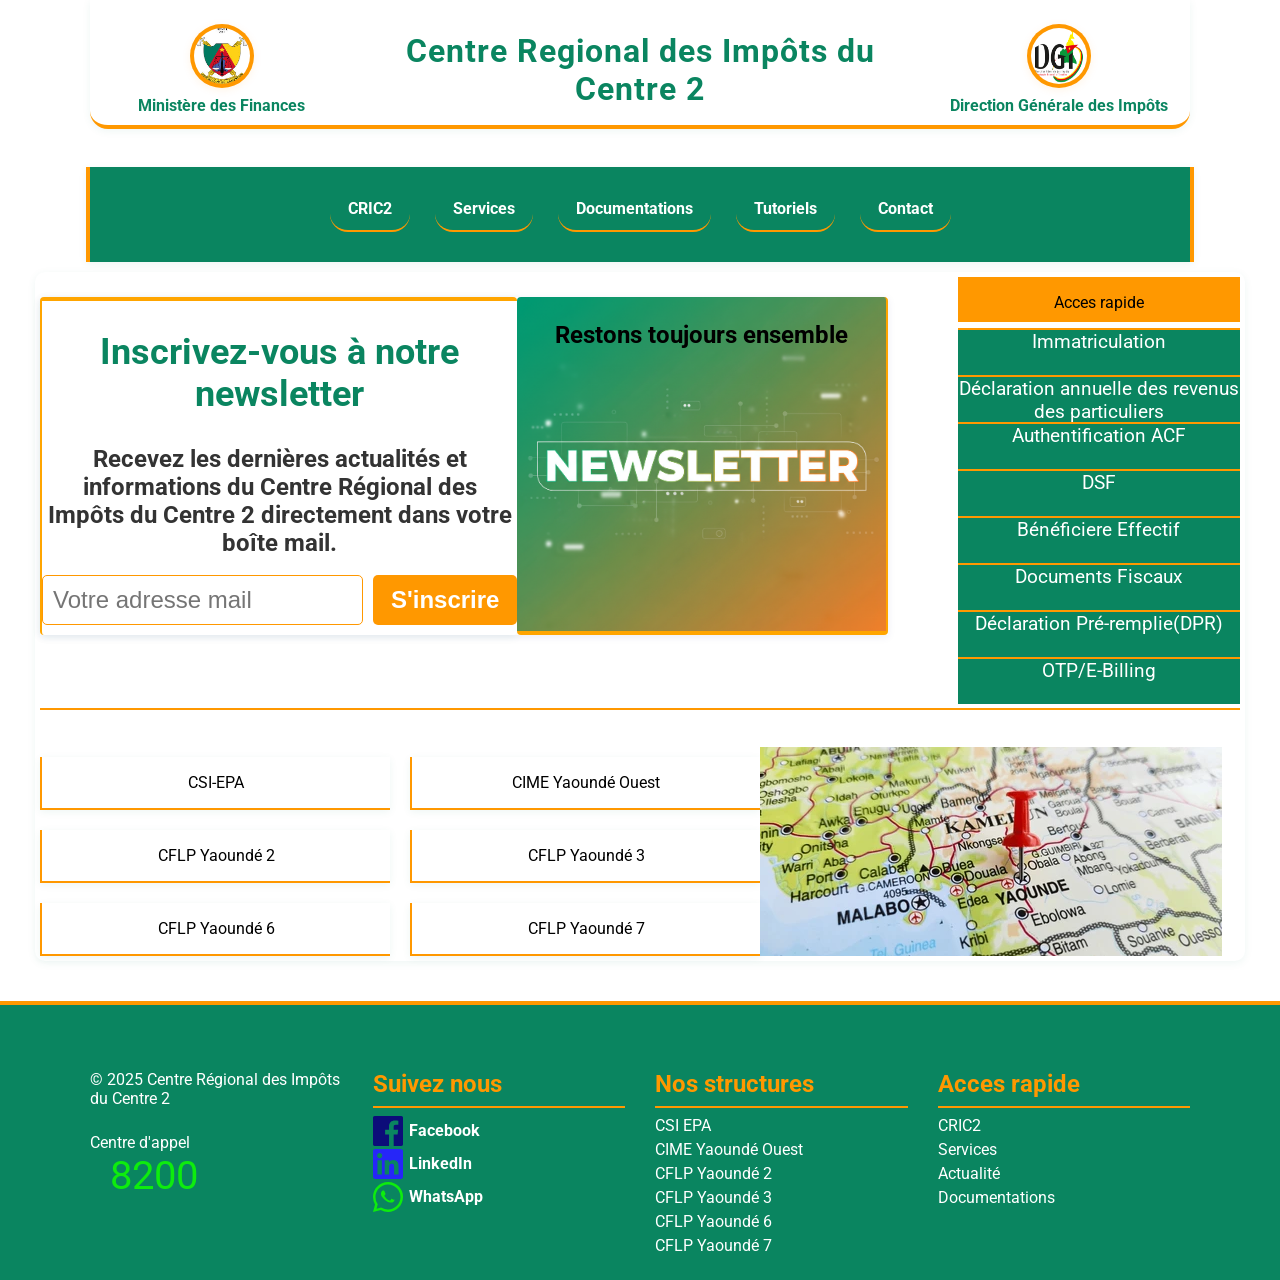
<file: Newsletter.html>
<!DOCTYPE html>
<html lang="en">

<head>
  <meta charset="UTF-8">
  <meta name="viewport" content="width=device-width, initial-scale=1.0">
  <title>Centre Régional des Impôts du centre 2</title>
  <link rel="stylesheet" href="/Document_css/CRIC2.css">
  <link rel="icon" type="image/png" href="/image_projet/Centre2.png">
  <link rel="stylesheet" href="/Document_css/Newsletter.css">
 </head>

<body>
  <div class="header-flex">
    <div class="logo">
      <img src="/image_projet/minfisolde.jpg" alt="">
      <p>Ministère des Finances</p>
    </div>
    <h1>Centre Regional des Impôts du Centre 2</h1>
    <div class="logo">
      <img src="/image_projet/dgi.png" alt="">
      <p>Direction Générale des Impôts</p>
    </div>
  </div>
   <br>
  <br>
<header>
    <div class="navigation_header">
      <nav>
        <ul>
          <li class="menu-deroulant"><a href="/index.html">CRIC2</a>
            <ul class="sous-menu">
              <li><a href="/le_regional.html">le regional</a></li>
              <li><a href="/organigramme.html">Organigramme</a></li>
              <li><a href="/nos_centres.html">Nos structures</a></li>
              <li><a href="/mission.html">Missions</a></li>
            </ul>
          </li>
          <li class="menu-deroulant"><a href="/service.html">Services</a>
            <ul class="sous-menu">
              <li><a href="http://teledeclaration-dgi.cm/modules/Common/Account/Login.aspx">Télédeclaration</a></li>
              <li><a
                  href="https://teledeclaration-dgi.cm/modules/Common/Account/eregistration.aspx?er=empty">Immatriculation</a>
              </li>
              <li><a href="">Quitance</a></li>
              <li><a href="">Fichier des contribuables</a></li>
              <li><a
                  href="https://sso.harmony2.cm/Account/Login?ReturnUrl=%2Fconnect%2Fauthorize%2Fcallback%3Fclient_id%3Dharmony-anr-prod%26redirect_uri%3Dhttps%253A%252F%252Ffanr.harmony2.cm%26response_type%3Dcode%26scope%3Dopenid%26state%3D72f097bfaf1e4017933defba42a3846d%26code_challenge%3Dem8bJjjB7V6rZdZqs1ibD4m0aYML11PPZ7QP5sJtZHE%26code_challenge_method%3DS256%26response_mode%3Dquery">Documents
                  fiscaux</a></li>
              <li><a href="https://mesure.dgi.cm:8077/">Authentification ACF</a></li>
              <li><a href="https://teledeclaration-dgi.cm/modules/Common/Account/Login.aspx?d=DSF">DSF</a></li>
              <li><a
                  href="https://sso.harmony2.cm/Account/Login?ReturnUrl=%2Fconnect%2Fauthorize%2Fcallback%3Fclient_id%3Dharmony-beffectif-prod%26redirect_uri%3Dhttps%253A%252F%252Fbef.harmony2.cm%26response_type%3Dcode%26scope%3Dopenid%26state%3D6e137086ff884c5695ce64fb7419fff0%26code_challenge%3Di2fmPIpAJ1vbmjLziSfNn64WS1RL1dCjRyQm6V09ojI%26code_challenge_method%3DS256%26response_mode%3Dquery">Beneficiaire
                  Effectif</a></li>
              <li><a href="https://teledeclaration-dgi.cm/modules/Common/Account/Login.aspx?d=IRPP">IRPP</a></li>
            </ul>
          </li>
          <li class="menu-deroulant"><a href="/Documentations.html">Documentations</a>
            <ul class="sous-menu">
              <li><a href="/documentations.html">Charte contribuable</a></li>
              <li><a href="/documentations.html">News</a></li>
              <li><a href="/documentations.html">Rapport annuel</a></li>
              <li><a href="/documentations.html">Code général des Impôts</a></li>
              <li><a href="/documentations.html">Lois et réglements</a></li>
              <li><a href="/documentations.html">Statistiques</a></li>
            </ul>
          </li>
          <li class="menu-deroulant"><a href="/tutoriels.html">Tutoriels</a>
            <ul class="sous-menu">
              <li><a href="/tutoriels.html">fichiers PDF</a></li>
              <li><a href="/tutoriels.html">Vidéos</a></li>
              <li><a href="/tutoriels.html">PowerPoints</a></li>
            </ul>
          </li>
          <li class="menu-deroulant"><a href="">Contact</a>
            <ul class="sous-menu">
              <li><a href="/contact.html">Nous conctacter</a></li>
              <li><a href="/Newsletter.html">Newsletter</a></li>
            </ul>
          </li>
        </ul>
      </nav>
    </div>

  </header>
  <main>
    <!-- Section Newsletter -->
   <div class="contact_global">
     <div class="lettre">
      <div class="newsletter">
        <h2>Inscrivez-vous à notre newsletter</h2>
        <p>Recevez les dernières actualités et informations du Centre Régional des Impôts du Centre 2 directement dans
          votre
          boîte mail.</p>
        <form class="newsletter-form">
          <input type="email" placeholder="Votre adresse mail" required>
          <button type="submit">S'inscrire</button>
        </form>
       
      </div>
      <div class="photo">
        <p>Restons toujours ensemble</p>
      </div>
    </div>
    <div class="acces_rapide">
      <p>Acces rapide</p>
      <ul>
        <li><a href="https://teledeclaration-dgi.cm/modules/Common/Account/eregistration.aspx?er=empty">Immatriculation</a></li>
        <li><a href="https://teledeclaration-dgi.cm/modules/Common/Account/Login.aspx?d=IRPP">Déclaration annuelle des revenus des particuliers</a></li>
        <li><a href="https://mesure.dgi.cm:8077/">Authentification ACF</a></li>
        <li><a href="https://teledeclaration-dgi.cm/modules/Common/Account/Login.aspx?d=DSF">DSF</a></li>
        <li><a href="https://sso.harmony2.cm/Account/Login?ReturnUrl=%2Fconnect%2Fauthorize%2Fcallback%3Fclient_id%3Dharmony-beffectif-prod%26redirect_uri%3Dhttps%253A%252F%252Fbef.harmony2.cm%26response_type%3Dcode%26scope%3Dopenid%26state%3D45861e6e8d9749f8a809a3fa1958c2e5%26code_challenge%3DQqXWlrhFdDPx54VX2nzE18pbX-Xx8sk-9OuNAftvSXo%26code_challenge_method%3DS256%26response_mode%3Dquery">Bénéficiere Effectif</a></li>
        <li><a href="https://sso.harmony2.cm/Account/Login?ReturnUrl=%2Fconnect%2Fauthorize%2Fcallback%3Fclient_id%3Dharmony-anr-prod%26redirect_uri%3Dhttps%253A%252F%252Ffanr.harmony2.cm%26response_type%3Dcode%26scope%3Dopenid%26state%3D03c3778136c2499da444e8fbac65ed00%26code_challenge%3DBsk2q0G97YrslDxJ3fcmMmxmOYndh2z2XFjpABkOmFM%26code_challenge_method%3DS256%26response_mode%3Dquery">Documents Fiscaux</a></li>
        <li><a href="https://sso.harmony2.cm/Account/Login?ReturnUrl=%2Fconnect%2Fauthorize%2Fcallback%3Fclient_id%3Ddpr-front-prod%26redirect_uri%3Dhttps%253A%252F%252Fdpr.harmony2.cm%252F%26response_type%3Dcode%26scope%3Dopenid%26state%3D9ca7eadecb764b19bc616c7840122fa6%26code_challenge%3DpFyU0KC__Sz6mtjafK51JuhrboRFdypytxdSr62ZmJ4%26code_challenge_method%3DS256">Déclaration Pré-remplie(DPR)</a></li>
        <li><a href="https://otp.dgi.cm/">OTP/E-Billing</a></li>
      </ul>
    </div> 
   </div>
     <hr>
      <br>
       <div class="vrai_globe">
         <div class="structure_globale">
            <div class="CSI">
              <p>CSI-EPA</p>
            </div>
            <div class="CSI">
              <p>CIME Yaoundé Ouest</p>
            </div>
            <div class="CSI">
              <p>CFLP Yaoundé 2</p>
            </div>
            <div class="CSI">
              <p>CFLP Yaoundé 3</p>
            </div>
            <div class="CSI">
              <p>CFLP Yaoundé 6</p>
                            
            </div>
            <div class="CSI">
              <p>CFLP Yaoundé 7</p>
                          
            </div>
          </div>
          <div class="globe_image">
            
          </div>
      </div>
       
    </section>

  </main>
  <footer>
    <div class="pieds">
      <div class="appelle">
        <p>&copy; 2025 Centre Régional des Impôts du Centre 2 </p>
        <p>Centre d'appel<br>
         <span> &nbsp 8200</span>

        </p>
      </div>
      <div class="reseaux">
        <p>Suivez nous</p>
        <hr>
        <ul>
          <li>
            <a href="#">
              <svg xmlns="http://www.w3.org/2000/svg" width="30" height="30" fill="rgb(12, 12, 121)" viewBox="0 0 24 24"
                style="vertical-align: middle;">
                <path
                  d="M22.675 0h-21.35C.595 0 0 .592 0 1.326v21.348C0 23.408.595 24 1.326 24h11.495v-9.294H9.691v-3.622h3.13V8.413c0-3.1 1.893-4.788 4.659-4.788 1.325 0 2.463.099 2.797.143v3.24l-1.918.001c-1.504 0-1.797.715-1.797 1.763v2.313h3.587l-.467 3.622h-3.12V24h6.116C23.405 24 24 23.408 24 22.674V1.326C24 .592 23.405 0 22.675 0" />
              </svg>
              Facebook
            </a>
          </li>
          <li>
            <a href="#">
              <svg xmlns="http://www.w3.org/2000/svg" width="30" height="30" fill="rgb(38, 38, 248)" viewBox="0 0 24 24"
                style="vertical-align: middle;">
                <path
                  d="M20.447 20.452h-3.554v-5.569c0-1.327-.027-3.037-1.849-3.037-1.851 0-2.132 1.445-2.132 2.939v5.667H9.358V9h3.414v1.561h.049c.476-.9 1.637-1.849 3.372-1.849 3.605 0 4.271 2.372 4.271 5.455v6.285zM5.337 7.433c-1.144 0-2.07-.927-2.07-2.07 0-1.144.926-2.07 2.07-2.07 1.143 0 2.07.926 2.07 2.07 0 1.143-.927 2.07-2.07 2.07zm1.777 13.019H3.56V9h3.554v11.452zM22.225 0H1.771C.792 0 0 .771 0 1.723v20.549C0 23.229.792 24 1.771 24h20.451C23.2 24 24 23.229 24 22.272V1.723C24 .771 23.2 0 22.225 0z" />
              </svg>
              LinkedIn
            </a>
          </li>
          <li>
            <a href="#">
              <svg xmlns="http://www.w3.org/2000/svg" width="30" height="30" fill="rgb(14, 236, 14)" viewBox="0 0 24 24"
                style="vertical-align: middle;">
                <path
                  d="M20.52 3.48A11.78 11.78 0 0 0 12 0C5.37 0 0 5.37 0 12a11.93 11.93 0 0 0 1.64 6L0 24l6.26-1.64A11.93 11.93 0 0 0 12 24c6.63 0 12-5.37 12-12a11.78 11.78 0 0 0-3.48-8.52zM12 22a9.93 9.93 0 0 1-5.09-1.39l-.36-.21-3.72.97.99-3.62-.23-.37A9.93 9.93 0 0 1 2 12c0-5.52 4.48-10 10-10s10 4.48 10 10-4.48 10-10 10zm5.2-7.6c-.28-.14-1.65-.81-1.9-.9s-.44-.14-.62.14-.71.9-.87 1.09-.32.21-.6.07a8.13 8.13 0 0 1-2.39-1.47 8.93 8.93 0 0 1-1.65-2.05c-.17-.28 0-.43.13-.57.13-.13.28-.32.42-.48.14-.16.18-.28.28-.46.09-.18.05-.34-.02-.48-.07-.14-.62-1.5-.85-2.06-.22-.53-.45-.46-.62-.47h-.53c-.18 0-.46.07-.7.34s-.92.9-.92 2.2.94 2.56 1.07 2.74c.13.18 1.85 2.83 4.5 3.86.63.22 1.12.35 1.5.45.63.16 1.2.14 1.65.09.5-.06 1.65-.67 1.88-1.32.23-.65.23-1.2.16-1.32-.07-.12-.25-.19-.53-.33z" />
              </svg>
              WhatsApp
            </a>
          </li>

        </ul>

      </div>
      <div class="centre">
        <p>Nos structures</p>
        <hr>
        <ul>
          <li><a href="/nos_centres.html">CSI EPA</a></li>
          <li><a href="/nos_centres.html">CIME Yaoundé Ouest</a></li>
          <li><a href="/nos_centres.html">CFLP Yaoundé 2</a></li>
          <li><a href="/nos_centres.html">CFLP Yaoundé 3</a></li>
          <li><a href="/nos_centres.html">CFLP Yaoundé 6</a></li>
          <li><a href="/nos_centres.html">CFLP Yaoundé 7</a></li>
      </div>
      <div class="retour">
        <p>Acces rapide</p>
        <hr>
        <ul>
          <li><a href="/index.html">CRIC2</a></li>
          <li><a href="/service.html">Services</a></li>
          <li><a href="/actualitès.html">Actualité</a></li>
          <li><a href="/documentations.html">Documentations</a>
          </li>


        </ul>
      </div>
    </div>


  </footer>
  <script src="/Document_js/CRIC2.js"></script>
</body>

</html>
</file>
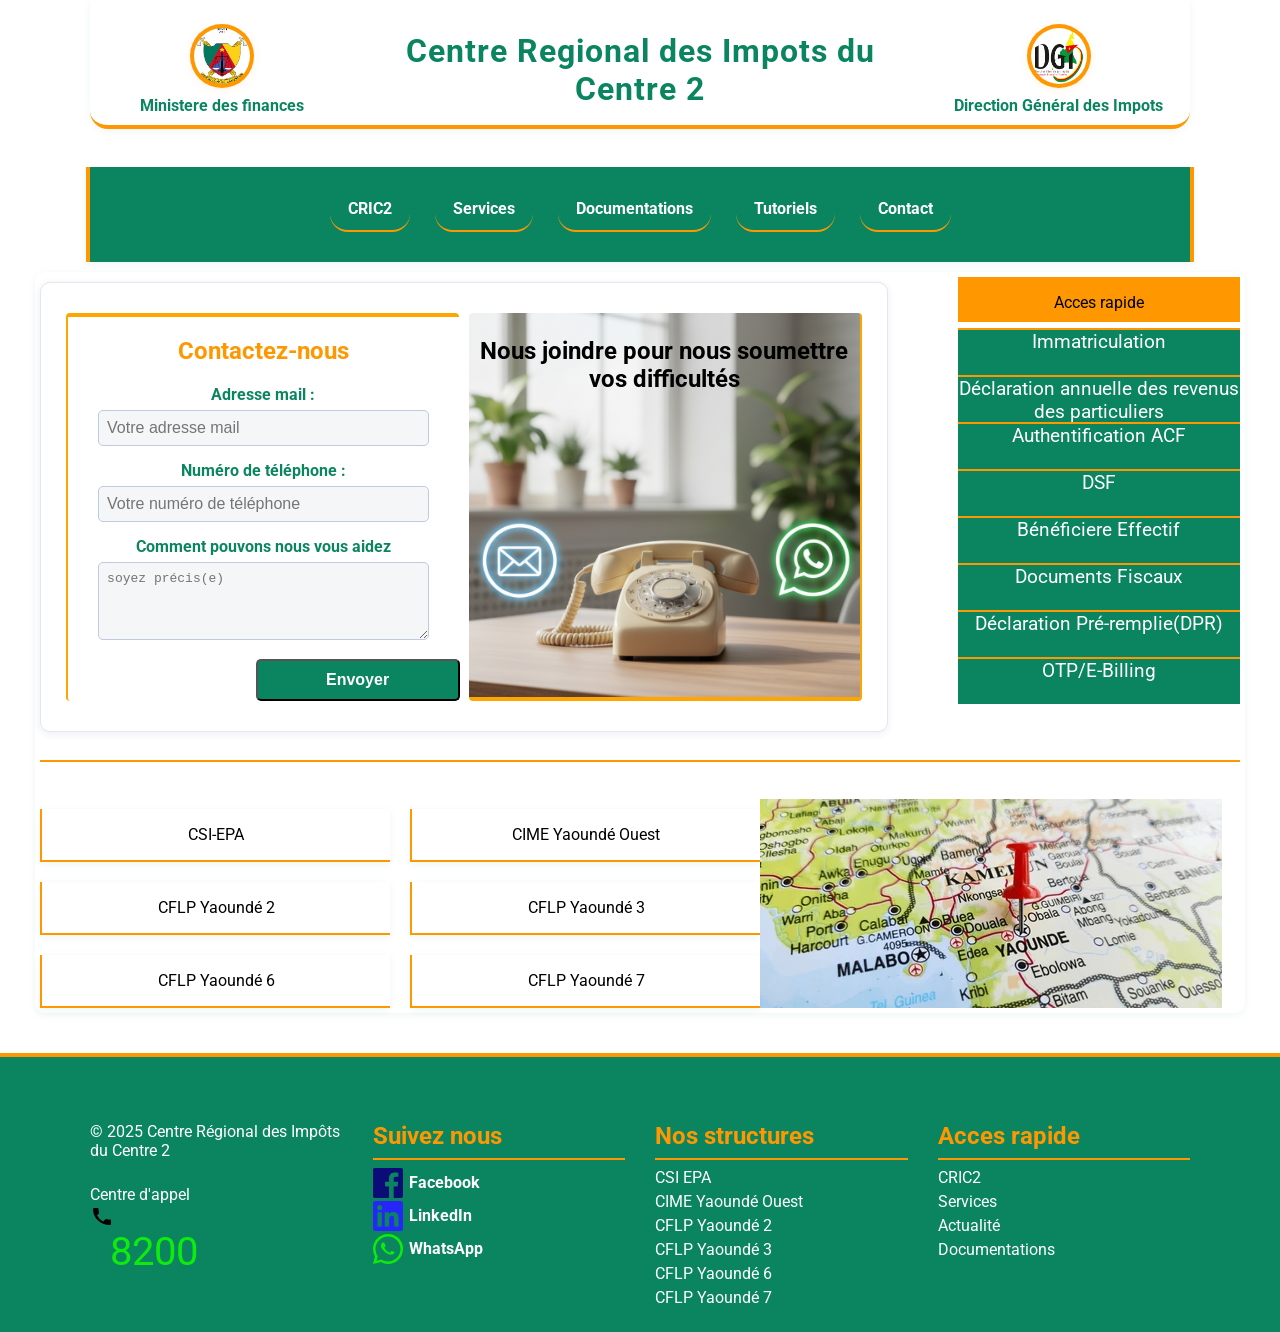
<file: Document_html/contact.html>
<!DOCTYPE html>
<html lang="en">

<head>
  <meta charset="UTF-8" />
  <meta name="viewport" content="width=device-width, initial-scale=1.0" />
  <title>contact</title>
  <link rel="stylesheet" href="/Document_css/CRIC2.css" />
  <link rel="stylesheet" href="/Document_css/contact.css" />
</head>

<body>
  <div class="header-flex">
    <div class="logo">
      <img src="/image_projet/minfisolde.jpg" alt="" />
      <p>Ministere des finances</p>
    </div>
    <h1>Centre Regional des Impots du Centre 2</h1>
    <div class="logo">
      <img src="/image_projet/dgi.png" alt="" />
      <p>Direction Général des Impots</p>
    </div>
  </div>
  <br> <br>

  <header>
    <div class="navigation_header">
      <nav>
        <ul>
          <li class="menu-deroulant">
            <a href="/Document_html/CRIC2.html">CRIC2</a>
            <ul class="sous-menu">
              <li><a href="">le regional</a></li>
              <li><a href="">Organigramme</a></li>
              <li><a href="">Nos centre de rattachement</a></li>
              <li><a href="">Missions</a></li>
            </ul>
          </li>
          <li class="menu-deroulant">
            <a href="/Document_html/service.html" target="_blank">Services</a>
            <ul class="sous-menu">
              <li><a href="">Télédeclaration</a></li>
              <li><a href="">Immatriculation</a></li>
              <li><a href="">Quitance</a></li>
              <li><a href="">Fichier des contribuable</a></li>
              <li><a href="">Documents fiscaux</a></li>
              <li><a href="">Authentification ACF</a></li>
              <li><a href="">DSF</a></li>
              <li><a href="">Beneficiaire effectif</a></li>
              <li><a href="">IRPP</a></li>
            </ul>
          </li>
          <li class="menu-deroulant">
            <a href="/Document_html/Documentations.html" target="_blank">Documentations</a>
            <ul class="sous-menu">
              <li><a href="">Charte contribuable</a></li>
              <li><a href="">NEWS</a></li>
              <li><a href="">Rapport annuel</a></li>
              <li><a href="">CODE GENERAL DES IMPOTS</a></li>
            </ul>
          </li>
          <li class="menu-deroulant">
            <a href="/Document_html/tutoriels.html" target="_blank">Tutoriels</a>
            <ul class="sous-menu">
              <li><a href="">fichiers PDF</a></li>
              <li><a href="">Vidéos</a></li>
              <li><a href="">PowerPoints</a></li>
            </ul>
          </li>
          <li class="menu-deroulant">
            <a href="#contact">Contact</a>
            <ul class="sous-menu">
              <li>
                <a href="/Document_html/contact.html" target="_blank">Nous conctacter</a>
              </li>
              <li><a href="">Newsletter</a></li>
            </ul>
          </li>
        </ul>
      </nav>
    </div>
  </header>

  <main>
    <div class="contact_global">
 <div class="contact-form">
      <div class="contact">
        <h2>Contactez-nous</h2>
        <form>
          <label for="email">Adresse mail :</label>
          <input type="email" id="email" name="email" placeholder="Votre adresse mail" />

          <label for="tel">Numéro de téléphone :</label>
          <input type="tel" id="tel" name="tel" placeholder="Votre numéro de téléphone" required />

          <label for="suggestion">Comment pouvons nous vous aidez</label>
          <textarea id="suggestion" name="suggestion" rows="4" placeholder="soyez précis(e)"></textarea>

          <input type="submit" value="Envoyer" />
        </form>
      </div>
      <div class="appel">
        <p>Nous joindre pour nous soumettre vos difficultés</p>
      </div>
    </div>
    <div class="acces_rapide">
      <p>Acces rapide</p>
      <ul>
        <li><a href="https://teledeclaration-dgi.cm/modules/Common/Account/eregistration.aspx?er=empty">Immatriculation</a></li>
        <li><a href="https://teledeclaration-dgi.cm/modules/Common/Account/Login.aspx?d=IRPP">Déclaration annuelle des revenus des particuliers</a></li>
        <li><a href="https://mesure.dgi.cm:8077/">Authentification ACF</a></li>
        <li><a href="https://teledeclaration-dgi.cm/modules/Common/Account/Login.aspx?d=DSF">DSF</a></li>
        <li><a href="https://sso.harmony2.cm/Account/Login?ReturnUrl=%2Fconnect%2Fauthorize%2Fcallback%3Fclient_id%3Dharmony-beffectif-prod%26redirect_uri%3Dhttps%253A%252F%252Fbef.harmony2.cm%26response_type%3Dcode%26scope%3Dopenid%26state%3D45861e6e8d9749f8a809a3fa1958c2e5%26code_challenge%3DQqXWlrhFdDPx54VX2nzE18pbX-Xx8sk-9OuNAftvSXo%26code_challenge_method%3DS256%26response_mode%3Dquery">Bénéficiere Effectif</a></li>
        <li><a href="https://sso.harmony2.cm/Account/Login?ReturnUrl=%2Fconnect%2Fauthorize%2Fcallback%3Fclient_id%3Dharmony-anr-prod%26redirect_uri%3Dhttps%253A%252F%252Ffanr.harmony2.cm%26response_type%3Dcode%26scope%3Dopenid%26state%3D03c3778136c2499da444e8fbac65ed00%26code_challenge%3DBsk2q0G97YrslDxJ3fcmMmxmOYndh2z2XFjpABkOmFM%26code_challenge_method%3DS256%26response_mode%3Dquery">Documents Fiscaux</a></li>
        <li><a href="https://sso.harmony2.cm/Account/Login?ReturnUrl=%2Fconnect%2Fauthorize%2Fcallback%3Fclient_id%3Ddpr-front-prod%26redirect_uri%3Dhttps%253A%252F%252Fdpr.harmony2.cm%252F%26response_type%3Dcode%26scope%3Dopenid%26state%3D9ca7eadecb764b19bc616c7840122fa6%26code_challenge%3DpFyU0KC__Sz6mtjafK51JuhrboRFdypytxdSr62ZmJ4%26code_challenge_method%3DS256">Déclaration Pré-remplie(DPR)</a></li>
        <li><a href="https://otp.dgi.cm/">OTP/E-Billing</a></li>
      </ul>
    </div>
    </div>
   <hr>
      <br>
      <div class="vrai_globe">
         <div class="structure_globale">
            <div class="CSI">
              <p>CSI-EPA</p>
            </div>
            <div class="CSI">
              <p>CIME Yaoundé Ouest</p>
            </div>
            <div class="CSI">
              <p>CFLP Yaoundé 2</p>
            </div>
            <div class="CSI">
              <p>CFLP Yaoundé 3</p>
            </div>
            <div class="CSI">
              <p>CFLP Yaoundé 6</p>
                            
            </div>
            <div class="CSI">
              <p>CFLP Yaoundé 7</p>
                          
            </div>
          </div>
          <div class="globe_image">
            
          </div>
      </div>
       
    </section>

  </main>
  <footer>
    <div class="pieds">
      <div class="appelle">
        <p>&copy; 2025 Centre Régional des Impôts du Centre 2 </p>
        <p>Centre d'appel<br>
          </svg> <span>
            <svg xmlns="http://www.w3.org/2000/svg" width="24" height="24" fill="#000000" viewBox="0 0 24 24"
              style="vertical-align: middle;">
              <path
                d="M6.62 10.79a15.053 15.053 0 0 0 6.59 6.59l2.2-2.2a1 1 0 0 1 1.01-.24c1.12.37 2.33.57 3.58.57a1 1 0 0 1 1 1V20a1 1 0 0 1-1 1C10.07 21 3 13.93 3 5a1 1 0 0 1 1-1h3.5a1 1 0 0 1 1 1c0 1.25.2 2.46.57 3.58a1 1 0 0 1-.24 1.01l-2.2 2.2z" />
            </svg> &nbsp; 8200</span>

        </p>
      </div>
      <div class="reseaux">
        <p>Suivez nous</p>
        <hr>
        <ul>
          <li>
            <a href="#">
              <!-- Icône SVG Facebook -->
              <svg xmlns="http://www.w3.org/2000/svg" width="30" height="30" fill="rgb(12, 12, 121)" viewBox="0 0 24 24"
                style="vertical-align: middle;">
                <path
                  d="M22.675 0h-21.35C.595 0 0 .592 0 1.326v21.348C0 23.408.595 24 1.326 24h11.495v-9.294H9.691v-3.622h3.13V8.413c0-3.1 1.893-4.788 4.659-4.788 1.325 0 2.463.099 2.797.143v3.24l-1.918.001c-1.504 0-1.797.715-1.797 1.763v2.313h3.587l-.467 3.622h-3.12V24h6.116C23.405 24 24 23.408 24 22.674V1.326C24 .592 23.405 0 22.675 0" />
              </svg>
              Facebook
            </a>
          </li>
          <li>
            <a href="#">
              <svg xmlns="http://www.w3.org/2000/svg" width="30" height="30" fill="rgb(38, 38, 248)" viewBox="0 0 24 24"
                style="vertical-align: middle;">
                <path
                  d="M20.447 20.452h-3.554v-5.569c0-1.327-.027-3.037-1.849-3.037-1.851 0-2.132 1.445-2.132 2.939v5.667H9.358V9h3.414v1.561h.049c.476-.9 1.637-1.849 3.372-1.849 3.605 0 4.271 2.372 4.271 5.455v6.285zM5.337 7.433c-1.144 0-2.07-.927-2.07-2.07 0-1.144.926-2.07 2.07-2.07 1.143 0 2.07.926 2.07 2.07 0 1.143-.927 2.07-2.07 2.07zm1.777 13.019H3.56V9h3.554v11.452zM22.225 0H1.771C.792 0 0 .771 0 1.723v20.549C0 23.229.792 24 1.771 24h20.451C23.2 24 24 23.229 24 22.272V1.723C24 .771 23.2 0 22.225 0z" />
              </svg>
              LinkedIn
            </a>
          </li>
          <li>
            <a href="#">
              <!-- Icône SVG WhatsApp -->
              <svg xmlns="http://www.w3.org/2000/svg" width="30" height="30" fill="rgb(14, 236, 14)" viewBox="0 0 24 24"
                style="vertical-align: middle;">
                <path
                  d="M20.52 3.48A11.78 11.78 0 0 0 12 0C5.37 0 0 5.37 0 12a11.93 11.93 0 0 0 1.64 6L0 24l6.26-1.64A11.93 11.93 0 0 0 12 24c6.63 0 12-5.37 12-12a11.78 11.78 0 0 0-3.48-8.52zM12 22a9.93 9.93 0 0 1-5.09-1.39l-.36-.21-3.72.97.99-3.62-.23-.37A9.93 9.93 0 0 1 2 12c0-5.52 4.48-10 10-10s10 4.48 10 10-4.48 10-10 10zm5.2-7.6c-.28-.14-1.65-.81-1.9-.9s-.44-.14-.62.14-.71.9-.87 1.09-.32.21-.6.07a8.13 8.13 0 0 1-2.39-1.47 8.93 8.93 0 0 1-1.65-2.05c-.17-.28 0-.43.13-.57.13-.13.28-.32.42-.48.14-.16.18-.28.28-.46.09-.18.05-.34-.02-.48-.07-.14-.62-1.5-.85-2.06-.22-.53-.45-.46-.62-.47h-.53c-.18 0-.46.07-.7.34s-.92.9-.92 2.2.94 2.56 1.07 2.74c.13.18 1.85 2.83 4.5 3.86.63.22 1.12.35 1.5.45.63.16 1.2.14 1.65.09.5-.06 1.65-.67 1.88-1.32.23-.65.23-1.2.16-1.32-.07-.12-.25-.19-.53-.33z" />
              </svg>
              WhatsApp
            </a>
          </li>

        </ul>

      </div>
      <div class="centre">
        <p>Nos structures</p>
        <hr>
        <ul>
          <li><a href="/Document_html/nos_centres.html">CSI EPA</a></li>
          <li><a href="/Document_html/nos_centres.html">CIME Yaoundé Ouest</a></li>
          <li><a href="/Document_html/nos_centres.html">CFLP Yaoundé 2</a></li>
          <li><a href="/Document_html/nos_centres.html">CFLP Yaoundé 3</a></li>
          <li><a href="/Document_html/nos_centres.html">CFLP Yaoundé 6</a></li>
          <li><a href="/Document_html/nos_centres.html">CFLP Yaoundé 7</a></li>
      </div>
      <div class="retour">
        <p>Acces rapide</p>
        <hr>
        <ul>
          <li><a href="/Document_html/CRIC2.html">CRIC2</a></li>
          <li><a href="/Document_html/service.html">Services</a></li>
          <li><a href="/Document_html/actualitès.html">Actualité</a></li>
          <li><a href="/Document_html/documentations.html">Documentations</a>
          </li>


        </ul>
      </div>
    </div>


  </footer>
  
</body>

</html>
</file>
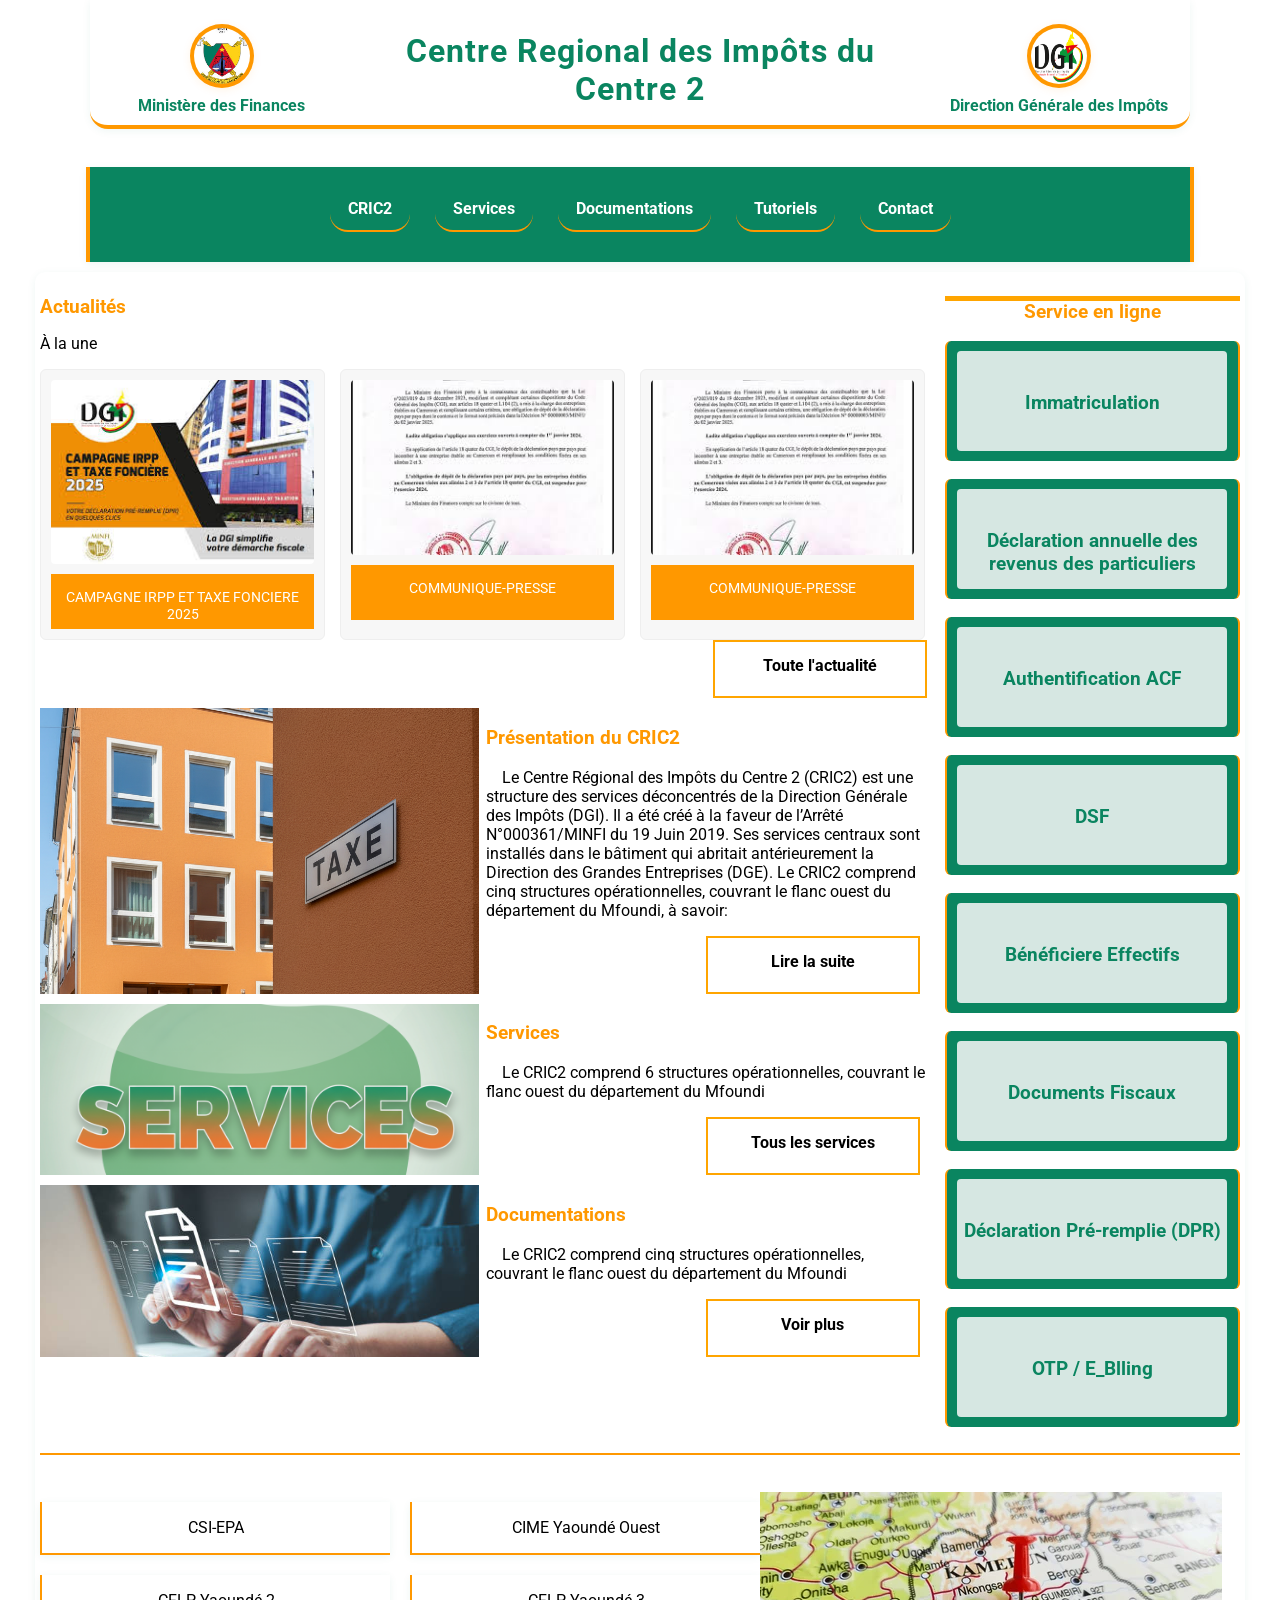
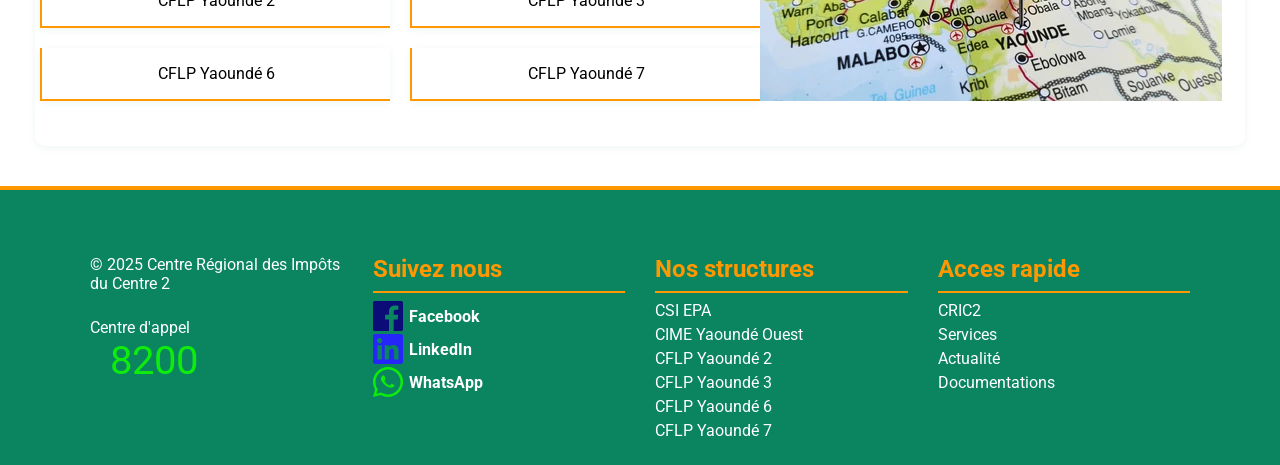
<file: Document_html/CRIC2.html>
<!DOCTYPE html>
<html lang="fr">

<head>
  <meta charset="UTF-8">
  <meta name="viewport" content="width=device-width, initial-scale=1.0">
  <title>Centre Régional des Impôts du centre 2</title>
  <link rel="stylesheet" href="/Document_css/CRIC2.css">
  <link rel="icon" type="image/png" href="/image_projet/Centre2.png">
 </head>

<body>
  <div class="header-flex">
    <div class="logo">
      <img src="/image_projet/minfisolde.jpg" alt="">
      <p>Ministère des Finances</p>
    </div>
    <h1>Centre Regional des Impôts du Centre 2</h1>
    <div class="logo">
      <img src="/image_projet/dgi.png" alt="">
      <p>Direction Générale des Impôts</p>
    </div>
  </div>
   <br>
  <br>
<header>
    <div class="navigation_header">
      <nav>
        <ul>
          <li class="menu-deroulant"><a href="/Document_html/CRIC2.html">CRIC2</a>
            <ul class="sous-menu">
              <li><a href="/Document_html/le_regional.html">le regional</a></li>
              <li><a href="/Document_html/organigramme.html">Organigramme</a></li>
              <li><a href="/Document_html/nos_centres.html">Nos structures</a></li>
              <li><a href="/Document_html/mission.html">Missions</a></li>
            </ul>
          </li>
          <li class="menu-deroulant"><a href="/Document_html/service.html">Services</a>
            <ul class="sous-menu">
              <li><a href="http://teledeclaration-dgi.cm/modules/Common/Account/Login.aspx">Télédeclaration</a></li>
              <li><a
                  href="https://teledeclaration-dgi.cm/modules/Common/Account/eregistration.aspx?er=empty">Immatriculation</a>
              </li>
              <li><a href="">Quitance</a></li>
              <li><a href="">Fichier des contribuables</a></li>
              <li><a
                  href="https://sso.harmony2.cm/Account/Login?ReturnUrl=%2Fconnect%2Fauthorize%2Fcallback%3Fclient_id%3Dharmony-anr-prod%26redirect_uri%3Dhttps%253A%252F%252Ffanr.harmony2.cm%26response_type%3Dcode%26scope%3Dopenid%26state%3D72f097bfaf1e4017933defba42a3846d%26code_challenge%3Dem8bJjjB7V6rZdZqs1ibD4m0aYML11PPZ7QP5sJtZHE%26code_challenge_method%3DS256%26response_mode%3Dquery">Documents
                  fiscaux</a></li>
              <li><a href="https://mesure.dgi.cm:8077/">Authentification ACF</a></li>
              <li><a href="https://teledeclaration-dgi.cm/modules/Common/Account/Login.aspx?d=DSF">DSF</a></li>
              <li><a
                  href="https://sso.harmony2.cm/Account/Login?ReturnUrl=%2Fconnect%2Fauthorize%2Fcallback%3Fclient_id%3Dharmony-beffectif-prod%26redirect_uri%3Dhttps%253A%252F%252Fbef.harmony2.cm%26response_type%3Dcode%26scope%3Dopenid%26state%3D6e137086ff884c5695ce64fb7419fff0%26code_challenge%3Di2fmPIpAJ1vbmjLziSfNn64WS1RL1dCjRyQm6V09ojI%26code_challenge_method%3DS256%26response_mode%3Dquery">Beneficiaire
                  Effectif</a></li>
              <li><a href="https://teledeclaration-dgi.cm/modules/Common/Account/Login.aspx?d=IRPP">IRPP</a></li>
            </ul>
          </li>
          <li class="menu-deroulant"><a href="/Document_html/Documentations.html">Documentations</a>
            <ul class="sous-menu">
              <li><a href="">Charte contribuable</a></li>
              <li><a href="">News</a></li>
              <li><a href="">Rapport annuel</a></li>
              <li><a href="">Code général des Impôts</a></li>
              <li><a href="">Lois et réglements</a></li>
              <li><a href="">Statistiques</a></li>
            </ul>
          </li>
          <li class="menu-deroulant"><a href="/Document_html/tutoriels.html">Tutoriels</a>
            <ul class="sous-menu">
              <li><a href="">fichiers PDF</a></li>
              <li><a href="">Vidéos</a></li>
              <li><a href="">PowerPoints</a></li>
            </ul>
          </li>
          <li class="menu-deroulant"><a href="#contact">Contact</a>
            <ul class="sous-menu">
              <li><a href="/Document_html/contact.html">Nous conctacter</a></li>
              <li><a href="/Document_html/Newsletter.html">Newsletter</a></li>
            </ul>
          </li>
        </ul>
      </nav>
    </div>

  </header>
  <main>
    <section id="premiere section">
      <div class="premiere-section-flex">
        <div class="premier">
          <div class="actualite">
            <h3>Actualités</h3>
            <p>À la une</p>
            <div class="global">
              <div class="actualite-image">
                <img src="/image_projet/campagne_IRPP.jpeg" alt="">
                <a href="">
                  <p>CAMPAGNE IRPP ET TAXE FONCIERE 2025</p>
                </a>
              </div>
              <div class="actualite-image">
                <img src="/image_projet/communique_presse.jpeg" alt="">
                <a href="">
                  <p>COMMUNIQUE-PRESSE</p>
                </a>
              </div>
              <div class="actualite-image">
                <img src="/image_projet/communique_presse.jpeg" alt="">
                <a href="">
                  <p>COMMUNIQUE-PRESSE</p>
                </a>
              </div>
            </div>
          </div>
          <a href=""><p class="pp">Toute l'actualité </p></a>
          <div class="regional">
            <div class="batiment">
             
            </div>
            <div class="presentation">
              <h3>Présentation du CRIC2</h3>
              <p>
                &nbsp &nbsp Le Centre Régional des Impôts du Centre 2 (CRIC2) est une structure des services déconcentrés de la
                Direction Générale des Impôts (DGI). Il a été créé à la faveur de l’Arrêté N°000361/MINFI du 19 Juin
                2019.
                Ses services centraux sont installés dans le bâtiment qui abritait antérieurement la Direction des
                Grandes
                Entreprises (DGE). Le CRIC2 comprend cinq structures opérationnelles, couvrant le flanc ouest du
                département du Mfoundi, à savoir:
              </p>
               <a href="">
              <p class="tt">Lire la suite</p>
            </a>
            </div>
           
            
          </div>
          <div class="service">
            <div class="service_image">

            </div>
            <div class="service_tous">
              <h3>Services</h3>
              <p>&nbsp &nbsp Le CRIC2 comprend 6 structures opérationnelles, couvrant le flanc ouest du département du Mfoundi
              </p>
              <a href="">
                <p class="ss">Tous les services</p>
              </a>
            </div>
          </div>
          <div class="Documentations">
            <div class="documentation_image">

            </div>
            <div class="documentations_doc">
              <h3>Documentations</h3>
              <p>&nbsp &nbsp Le CRIC2 comprend cinq structures opérationnelles, couvrant le flanc ouest du département du Mfoundi
              </p>
              <a href="">
                <p class="vv">Voir plus</p>
              </a>
            </div>
          </div>
         
        </div>

        <div class="deuxieme">
          <h3>Service en ligne</h3>
          <div class="immatriculation">
            
            <a href="https://teledeclaration-dgi.cm/modules/Common/Account/eregistration.aspx?er=empty">
              <div class="imma">
                  <p>Immatriculation</p>
              </div>
            </a>

          </div>
          <div class="immatriculation">
            <a href="https://teledeclaration-dgi.cm/modules/Common/Account/Login.aspx?d=IRPP">
              <div class="imma">
                  <p>Déclaration annuelle des revenus des particuliers</p>
              </div>
            </a>
          </div>
          <div class="immatriculation">
            <a href="https://mesure.dgi.cm:8077/">
              <div class="imma">
                  <p>Authentification ACF</p>
              </div>
            </a>

          </div>
          <div class="immatriculation">
            <a href="https://teledeclaration-dgi.cm/modules/Common/Account/Login.aspx?d=DSF">            
              <div class="imma">
                 <p>DSF</p>
              </div>
            </a>
          </div>
          <div class="immatriculation">
            <a href="https://sso.harmony2.cm/Account/Login?ReturnUrl=%2Fconnect%2Fauthorize%2Fcallback%3Fclient_id%3Dharmony-beffectif-prod%26redirect_uri%3Dhttps%253A%252F%252Fbef.harmony2.cm%26response_type%3Dcode%26scope%3Dopenid%26state%3D45861e6e8d9749f8a809a3fa1958c2e5%26code_challenge%3DQqXWlrhFdDPx54VX2nzE18pbX-Xx8sk-9OuNAftvSXo%26code_challenge_method%3DS256%26response_mode%3Dquery">
              <div class="imma">
                  <p>Bénéficiere Effectifs</p>
                  </div>
            </a>
          </div>
          <div class="immatriculation">
            <a href="https://sso.harmony2.cm/Account/Login?ReturnUrl=%2Fconnect%2Fauthorize%2Fcallback%3Fclient_id%3Dharmony-anr-prod%26redirect_uri%3Dhttps%253A%252F%252Ffanr.harmony2.cm%26response_type%3Dcode%26scope%3Dopenid%26state%3D03c3778136c2499da444e8fbac65ed00%26code_challenge%3DBsk2q0G97YrslDxJ3fcmMmxmOYndh2z2XFjpABkOmFM%26code_challenge_method%3DS256%26response_mode%3Dquery">
              <div class="imma">
                  <p>Documents Fiscaux</p>
              </div>
            </a>

          </div>
          <div class="immatriculation">
            <a href="https://sso.harmony2.cm/Account/Login?ReturnUrl=%2Fconnect%2Fauthorize%2Fcallback%3Fclient_id%3Ddpr-front-prod%26redirect_uri%3Dhttps%253A%252F%252Fdpr.harmony2.cm%252F%26response_type%3Dcode%26scope%3Dopenid%26state%3D9ca7eadecb764b19bc616c7840122fa6%26code_challenge%3DpFyU0KC__Sz6mtjafK51JuhrboRFdypytxdSr62ZmJ4%26code_challenge_method%3DS256">
              <div class="imma">
                  <p>Déclaration Pré-remplie (DPR)</p>
              </div>
            </a>

          </div>
          <div class="immatriculation">
            <a href="https://otp.dgi.cm/">
              <div class="imma">
                  <p>OTP / E_Blling</p>
              </div>
            </a>

          </div>

        </div>

      </div>
      <hr>
      <br>
      <div class="vrai_globe">
         <div class="structure_globale">
            <div class="CSI">
              <p>CSI-EPA</p>
            </div>
            <div class="CSI">
              <p>CIME Yaoundé Ouest</p>
            </div>
            <div class="CSI">
              <p>CFLP Yaoundé 2</p>
            </div>
            <div class="CSI">
              <p>CFLP Yaoundé 3</p>
            </div>
            <div class="CSI">
              <p>CFLP Yaoundé 6</p>
                            
            </div>
            <div class="CSI">
              <p>CFLP Yaoundé 7</p>
                          
            </div>
          </div>
          <div class="globe_image">
            
          </div>
      </div>
       
    </section>

  </main>
  <footer>
    <div class="pieds">
      <div class="appelle">
        <p>&copy; 2025 Centre Régional des Impôts du Centre 2 </p>
        <p>Centre d'appel<br>
         <span> &nbsp 8200</span>

        </p>
      </div>
      <div class="reseaux">
        <p>Suivez nous</p>
        <hr>
        <ul>
          <li>
            <a href="#">
              <!-- Icône SVG Facebook -->
              <svg xmlns="http://www.w3.org/2000/svg" width="30" height="30" fill="rgb(12, 12, 121)" viewBox="0 0 24 24"
                style="vertical-align: middle;">
                <path
                  d="M22.675 0h-21.35C.595 0 0 .592 0 1.326v21.348C0 23.408.595 24 1.326 24h11.495v-9.294H9.691v-3.622h3.13V8.413c0-3.1 1.893-4.788 4.659-4.788 1.325 0 2.463.099 2.797.143v3.24l-1.918.001c-1.504 0-1.797.715-1.797 1.763v2.313h3.587l-.467 3.622h-3.12V24h6.116C23.405 24 24 23.408 24 22.674V1.326C24 .592 23.405 0 22.675 0" />
              </svg>
              Facebook
            </a>
          </li>
          <li>
            <a href="#">
              <svg xmlns="http://www.w3.org/2000/svg" width="30" height="30" fill="rgb(38, 38, 248)" viewBox="0 0 24 24"
                style="vertical-align: middle;">
                <path
                  d="M20.447 20.452h-3.554v-5.569c0-1.327-.027-3.037-1.849-3.037-1.851 0-2.132 1.445-2.132 2.939v5.667H9.358V9h3.414v1.561h.049c.476-.9 1.637-1.849 3.372-1.849 3.605 0 4.271 2.372 4.271 5.455v6.285zM5.337 7.433c-1.144 0-2.07-.927-2.07-2.07 0-1.144.926-2.07 2.07-2.07 1.143 0 2.07.926 2.07 2.07 0 1.143-.927 2.07-2.07 2.07zm1.777 13.019H3.56V9h3.554v11.452zM22.225 0H1.771C.792 0 0 .771 0 1.723v20.549C0 23.229.792 24 1.771 24h20.451C23.2 24 24 23.229 24 22.272V1.723C24 .771 23.2 0 22.225 0z" />
              </svg>
              LinkedIn
            </a>
          </li>
          <li>
            <a href="#">
              <!-- Icône SVG WhatsApp -->
              <svg xmlns="http://www.w3.org/2000/svg" width="30" height="30" fill="rgb(14, 236, 14)" viewBox="0 0 24 24"
                style="vertical-align: middle;">
                <path
                  d="M20.52 3.48A11.78 11.78 0 0 0 12 0C5.37 0 0 5.37 0 12a11.93 11.93 0 0 0 1.64 6L0 24l6.26-1.64A11.93 11.93 0 0 0 12 24c6.63 0 12-5.37 12-12a11.78 11.78 0 0 0-3.48-8.52zM12 22a9.93 9.93 0 0 1-5.09-1.39l-.36-.21-3.72.97.99-3.62-.23-.37A9.93 9.93 0 0 1 2 12c0-5.52 4.48-10 10-10s10 4.48 10 10-4.48 10-10 10zm5.2-7.6c-.28-.14-1.65-.81-1.9-.9s-.44-.14-.62.14-.71.9-.87 1.09-.32.21-.6.07a8.13 8.13 0 0 1-2.39-1.47 8.93 8.93 0 0 1-1.65-2.05c-.17-.28 0-.43.13-.57.13-.13.28-.32.42-.48.14-.16.18-.28.28-.46.09-.18.05-.34-.02-.48-.07-.14-.62-1.5-.85-2.06-.22-.53-.45-.46-.62-.47h-.53c-.18 0-.46.07-.7.34s-.92.9-.92 2.2.94 2.56 1.07 2.74c.13.18 1.85 2.83 4.5 3.86.63.22 1.12.35 1.5.45.63.16 1.2.14 1.65.09.5-.06 1.65-.67 1.88-1.32.23-.65.23-1.2.16-1.32-.07-.12-.25-.19-.53-.33z" />
              </svg>
              WhatsApp
            </a>
          </li>

        </ul>

      </div>
      <div class="centre">
        <p>Nos structures</p>
        <hr>
        <ul>
          <li><a href="/Document_html/nos_centres.html">CSI EPA</a></li>
          <li><a href="/Document_html/nos_centres.html">CIME Yaoundé Ouest</a></li>
          <li><a href="/Document_html/nos_centres.html">CFLP Yaoundé 2</a></li>
          <li><a href="/Document_html/nos_centres.html">CFLP Yaoundé 3</a></li>
          <li><a href="/Document_html/nos_centres.html">CFLP Yaoundé 6</a></li>
          <li><a href="/Document_html/nos_centres.html">CFLP Yaoundé 7</a></li>
      </div>
      <div class="retour">
        <p>Acces rapide</p>
        <hr>
        <ul>
          <li><a href="/Document_html/CRIC2.html">CRIC2</a></li>
          <li><a href="/Document_html/service.html">Services</a></li>
          <li><a href="/Document_html/actualitès.html">Actualité</a></li>
          <li><a href="/Document_html/documentations.html">Documentations</a>
          </li>


        </ul>
      </div>
    </div>


  </footer>
  <script src="/Document_js/CRIC2.js"></script>
</body>

</html>
</file>
<file: Document_css/CRIC2.css>
@import url('https://fonts.googleapis.com/css2?family=Alan+Sans:wght@300..900&family=Roboto:ital,wght@0,100..900;1,100..900&family=SUSE+Mono:ital,wght@0,100..800;1,100..800&display=swap');


@import url('https://fonts.googleapis.com/css2?family=Alan+Sans:wght@300..900&family=Oswald:wght@200..700&family=Roboto:ital,wght@0,100..900;1,100..900&family=SUSE+Mono:ital,wght@0,100..800;1,100..800&display=swap');


@import url('https://fonts.googleapis.com/css2?family=Alan+Sans:wght@300..900&family=Oswald:wght@200..700&family=Poppins:ital,wght@0,100;0,200;0,300;0,400;0,500;0,600;0,700;0,800;0,900;1,100;1,200;1,300;1,400;1,500;1,600;1,700;1,800;1,900&family=Roboto:ital,wght@0,100..900;1,100..900&family=SUSE+Mono:ital,wght@0,100..800;1,100..800&display=swap');

@import url('https://fonts.googleapis.com/css2?family=Alan+Sans:wght@300..900&family=Lato:ital,wght@0,100;0,300;0,400;0,700;0,900;1,100;1,300;1,400;1,700;1,900&family=Oswald:wght@200..700&family=Poppins:ital,wght@0,100;0,200;0,300;0,400;0,500;0,600;0,700;0,800;0,900;1,100;1,200;1,300;1,400;1,500;1,600;1,700;1,800;1,900&family=Roboto:ital,wght@0,100..900;1,100..900&family=SUSE+Mono:ital,wght@0,100..800;1,100..800&display=swap');


/* Couleurs principales */
:root {
  --vert: #0a8560;
  --orange: #ff9800;
  --blanc: #fff;
}

/* Reset de base */
body {
  font-family: Arial, sans-serif;
  margin: 0;
  padding: 0;
  background: var(--blanc);
  color: var(--vert);
  }

/* Header grid 
.header-flex {
  display: grid;
  grid-template-columns: 1fr 2fr 1fr;
  align-items: center;
  justify-items: center;
  gap: 10px;
  background: var(--blanc);
  margin-bottom: 0;
  margin-top: 0;
  padding: 20px 0 0 0;
}
  */
  

/* --- Header --- */
.header-flex {
  display: grid;
  grid-template-columns: 1fr 2fr 1fr;
  align-items: center;
  gap: 24px;
  background: var(--blanc);
  margin: 0 auto;
  padding: 24px 0 10px 0px;
  max-width: 1100px;
  border-bottom: 4px solid var(--orange);
  border-radius: 0 0 18px 18px;
  box-shadow: 0 2px 8px rgba(10, 133, 96, 0.07);
}

.logo {
  display: flex;
  flex-direction: column;
  align-items: center;
  justify-content: center;
}

.logo img {
  width: 56px;
  height: 56px;
  border-radius: 50%;
  background: var(--orange);
  padding: 4px;
  box-shadow: 0 2px 8px rgba(255, 152, 0, 0.1);
}

.logo p {
  margin: 8px 0 0 0;
  font-size: 1em;
  color: var(--vert);
  font-weight: bold;
  text-align: center;
}

.header-flex h1 {
  color: var(--vert);
  font-size: 2em;
  font-weight: 700;
  margin: 0;
  letter-spacing: 1px;
  text-align: center;
}

/* Barre de navigation */
header {
  background: var(--vert);
  color: var(--blanc);
  padding: 20px  0 0;
  text-align: center;
  margin: 0 auto;
  min-height: 75px;
  border-left: 4px solid var(--orange);
  border-right: 4px solid var(--orange);
  box-shadow: 0 2px 8px rgba(10, 133, 96, 0.07);
  max-width: 1100px;
}

.navigation_header {
  margin: 0 auto;
  padding: 0;
  max-width: 900px;
}

nav ul {
  list-style: none;
  display: flex;
  justify-content: center;
  gap: 25px;
  margin: 0;
  padding: 0;
}

nav li {
  position: relative;
  align-items: center;
  justify-content: center;
  border-bottom: 2px solid var(--orange);
  border-radius: 0 0 18px 18px;
 
}

nav a {
  color: var(--blanc);
  text-decoration: none;
  font-weight: bold;
  padding: 12px 18px;
  display: block;
  transition: background 0.5s;
}

nav a:hover {
  background: var(--orange);
  color: var(--blanc);
  border-radius: 18px;
}

/* Sous-menu */
.menu-deroulant .sous-menu {
  display: none;
  position: absolute;
  left: 0;
  top: 100%;
  background: var(--vert);
  min-width: 280px;
  border-radius: 0 0 8px 8px;
  box-shadow: 0 2px 8px rgba(0, 0, 0, 0.07);
  z-index: 10;
}

.menu-deroulant:hover .sous-menu {
  display: block;
}

.sous-menu li a {
  padding: 10px 18px;
  color: var(--blanc);
}

.sous-menu li a:hover {
  background: var(--orange);
  color: var(--blanc);
}

/* Sections principales */
main {
  max-width: 1200px;
  margin: 10px auto;
  background: var(--blanc);
  padding: 5px 5px;
  border-radius: 10px;
  box-shadow: 0 2px 8px rgba(10, 133, 96, 0.07);
}

h2,
h3 {
  color: var(--orange);
}

section {
  margin-bottom: 40px;
}

ul {
  list-style: none;
  padding-left: 0;
}

a {
  text-decoration: none;
}

/* grid pour la premiere division */
.premiere-section-flex {
  display: grid;
  grid-template-columns: 3fr 1fr;
  gap: 20px;
}

.premier h2 {
  margin-top: 0;
}

.immatriculation {
  background: var(--vert);
  border-left: 2px solid var(--orange);
  border-right: 2px solid var(--orange);
  margin-bottom: 18px;
  padding: 10px;
  border-radius: 6px;
}

.immatriculation p {
  color: var(--vert);
  margin: 0 0 5px 0;
  font-weight: bold;
  }

.imma {
  max-width: 100%;
  border-radius: 4px;
  background-color: #f7f7f7dc;
  height: 60px;
  width: 270px;
  text-align: center;
  padding-top: 40px;
  font-weight: bold;
  font-size: 1.2em;
     
}
.deuxieme h3{
  text-align: center;
  height: auto;
  width: auto;
  border-top: 5px solid orange;
}

/* Actualité */
.actualite h3 {
  margin-bottom: 10px;
}

.actualite-image {
  background: #f7f7f7;
  border: 1px solid #eee;
  border-radius: 6px;
  padding: 10px;
  flex: 1 1 200px;
  min-width: 180px;
}

.actualite-image img {
  max-width: 100%;
  border-radius: 4px;
}

.actualite-image p {
  margin: 10px 0 0 0;
  font-size: 0.9em;
  color: var(--blanc);
  height: 40px;
  width: auto;
  background-color: var(--orange);
  text-align: center;
  padding-top: 15px;
}
.pp {
  text-align: right;
  
  font-weight: bold;
  height: 40px;
  width: 210px;
  position: right: 0;
   border: 2px solid orange;
  margin: 0 0 0 76%;
  padding-top: 14px;
  text-align: center;
  color: black;
}

.regional{
  display: grid;
  grid-template-columns: 1fr 1fr ;
  padding-top: 10px;
  gap: 7px;
}
.regional .batiment{
  background: url( /image_projet/CRIC2_image.png) no-repeat center/cover;
}
.tt, .ss, .vv{
  text-align: right;
  font-weight: bold;
  height: 40px;
  width: 210px;
  position: right: 0;
  margin:0 0 0 50%;
  padding-top: 14px;
  text-align: center;
  color:black ;
  border:2px solid orange;
}
.tt:hover, .ss:hover, .pp:hover, .vv:hover{
  background: var(--vert);
  color: white;

}
.service{
  display: grid;
  grid-template-columns: 1fr 1fr ;
  padding-top: 10px;
   gap: 7px;
}
.service_image{
  background: url(/image_projet/service_image.png) no-repeat center/cover ;
}
.Documentations{
  display: grid;
  grid-template-columns: 1fr 1fr ;
  padding-top: 10px;
   gap: 7px;
}
.documentation_image{
  background: url(/image_projet/documentations.jpg) no-repeat center/cover;
}
.global {
  display: flex;
  gap: 15px;
  flex-wrap: wrap;
}
.vrai_globe{
  display: grid;
  grid-template-columns: 3fr 2fr;
  padding-top: 10px;
}
.structure_globale {
  display: grid;
  grid-template-columns: 1fr 1fr;
  grid-row: 1fr 1fr 1fr;
  gap: 20px;
  color: var(--blanc);
  padding-top: 10px;
}
.CSI{
 background-color: var(--blanc);
 border-left: 2px solid var(--orange);
  border-bottom: 2px solid var(--orange);
  box-shadow: 0 2px 8px rgba(10, 133, 96, 0.07);
  box-shadow: ;
  text-align: center;
  transition: background 0.5s;

}
.CSI:hover{
background-color: var(--vert);
}
  
  .globe_image{
    background: url(/image_projet/goeYaounde.webp) no-repeat;
  }
body p{
  color: black;
}
footer p{
  color: var(--blanc);
}

footer {
  background: var(--vert);
  color: var(--blanc);
  padding: 30px 0 10px 0;
  margin-top: 40px;
  border-top: 4px solid var(--orange);
}

footer .pieds {
  display: flex;
  flex-wrap: wrap;
  justify-content: space-between;
  gap: 30px;
  max-width: 1100px;
  margin: 10px auto;
  padding: 0 20px;
}

footer .pieds > div {
  flex: 1 1 200px;
  min-width: 180px;
}

footer .appelle p {
  margin: 25px 0 0 0;
}

footer .reseaux p, .centre p, .retour p {
  margin-bottom: 8px;
  color: var(--orange);
  font-weight: bold;
  margin: 25px 0 0 0;
  font-size: 1.5em;
}
footer span{
  font-size: 2.5em;
  color: rgb(14, 236, 14);
  
}

footer .reseaux ul {
  display: flex;
  flex-direction: column;
  gap: 3px;
  padding: 0;
  margin: 0;
}

footer .reseaux li {
  display: flex;
  align-items: center;
}

footer .reseaux a {
  color: var(--blanc);
  font-weight: bold;
  display: flex;
  align-items: center;
  gap: 6px;
}

footer .centre p,
footer .retour p {
  color: var(--orange);
  font-weight: bold;
  margin: 25px 0 0 0;
}

footer .centre ul,
footer .retour ul {
  padding-left: 0;
  margin: 0;
}

footer .centre ul li,
footer .retour ul li {
  margin-bottom: 5px;
}

footer .centre ul li a,
footer .retour ul li a {
  color: var(--blanc);
  transition: color 0.2s;
}

footer .centre ul li a:hover,
footer .retour ul li a:hover {
  color: var(--orange);
}
hr {
  height: 2px;
  background-color: var(--orange);
  border: none;
}
body{  
  font-family: "Roboto", sans-serif;
  font-optical-sizing: auto;
  font-weight: <weight>;
  font-style: normal;
  font-variation-settings:
    "wdth" 100;

}
h1, h2, h3, h4{
  font-family: "Roboto", sans-serif;
  font-optical-sizing: auto;
  font-weight: <weight>;
  font-style: normal;
  font-variation-settings:
    "wdth" 100;
}
footer{
font-family: "Roboto", sans-serif;
  font-optical-sizing: auto;
  font-weight: <weight>;
  font-style: normal;
  font-variation-settings:
    "wdth" 100;
}

@media (max-width: 900px) {
  .premiere-section-flex,
  .global,
  footer .pieds {
    flex-direction: column;
    gap: 15px;
    align-items: stretch;
  }
  main,
  .tout {
    padding: 10px;
  }
}

/* mon responsive designe*/
/* --- Responsive Design adapté à CRIC2.html --- */

/* Tablette : largeur ≤ 900px */
@media (max-width: 900px) {
  .header-flex {
    grid-template-columns: 1fr 2fr;
    gap: 8px;
    max-width: 98vw;
    padding: 18px 0 8px 0;
  }
  main, .tout {
    padding: 10px;
    max-width: 98vw;
  }
  .premiere-section-flex {
    grid-template-columns: 1fr;
    gap: 18px;
  }
  .vrai_globe {
    flex-direction: column;
    gap: 12px;
  }
  .structure_globale {
    flex-direction: column;
    gap: 8px;
  }
  footer .pieds {
    flex-direction: column;
    gap: 15px;
    align-items: stretch;
    padding: 0 2vw;
  }
  nav ul {
    flex-wrap: wrap;
    gap: 16px; 
    
  }
}

/* Mobile : largeur ≤ 600px */
@media (max-width: 600px) {
  .header-flex {
    grid-template-columns: 1fr;
    text-align: center;
    padding: 10px 0;
    border-radius: 0 0 12px 12px;
  }
  .header-flex h1 {
    font-size: 1.2em;
    margin: 10px 0;
  }
  nav ul {
    flex-direction: column;
    gap: 10px;
    padding: 0;
  }
  main {
    padding: 8px 2vw;
    border-radius: 0;
    box-shadow: none;
  }
  section {
    margin-bottom: 25px;
  }
  .logo img {
    max-width: 40px;
    height: 40px;
  }
  .service, .Documentations {
    flex-direction: column;
    gap: 8px;
    padding: 8px;
  }
  .vrai_globe {
    flex-direction: column;
    gap: 8px;
  }
  .structure_globale {
    flex-direction: column;
    gap: 6px;
  }
  footer {
    padding: 18px 0 6px 0;
    border-radius: 12px 12px 0 0;
  }
  .imma {
    width: 100%;
    min-width: 120px;
    font-size: 1em;
    padding-top: 20px;
  }
  .actualite-image {
    min-width: 120px;
    padding: 6px;
  }
  .pieds > div {
    min-width: 120px;
  }
}

/* Images et médias adaptatifs */
img, svg, video {
  max-width: 100%;
  height: auto;
  display: block;
}

/* Accessibilité et fluidité */
*,
*:before,
*:after {
  box-sizing: inherit;
}
</file>
<file: Document_css/contact.css>
.contact_global{
  display: grid;
  grid-template-columns: 3fr 1fr;
  gap: 70px;
  
}

.contact-form {
  background: #fff;
  margin: 5px auto;
  padding: 30px 25px;
  border-radius: 10px;
  box-shadow: 0 2px 8px rgba(26, 35, 126, 0.08);
  border: 1px solid #e3e7ee;
  display: grid;
  grid-template-columns: 1fr 1fr;
  gap: 10px;
}

.contact-form {
  color: #0a8560;
  text-align: center;
  margin-bottom: 20px;
}
.appel {
  background: url(/image_projet/centre_appel.png) no-repeat center/cover;
  border-right: 2px solid orange;
  border-bottom: 4px solid orange;
  text-align: center;
  border-radius: 4px;
  color: orange;
  font-size: 1.5em;
  font-weight: bold;
}

.contact {
  border-left: 2px solid orange;
  border-top: 4px solid orange;
  text-align: center;
  border-radius: 4px;
}

.contact-form label {
  display: block;
  margin-bottom: 6px;
  color: #0a8560;
  font-weight: bold;
}

.contact-form input[type="email"],
.contact-form input[type="tel"],
.contact-form textarea {
  width: 80%;
  padding: 8px;
  border: 1px solid #bfc9e1;
  border-radius: 5px;
  margin-bottom: 15px;
  font-size: 1em;
  background: #f4f6f8;
  color: black;
}

.contact-form input[type="submit"] {
  background: #0a8560;
  color: #fff;
  border-radius: 5px;
  padding: 10px 0;
  width: 200px;
  position: right: 0 ;
  margin: 0 0 0 48%;
  font-size: 1em;
  font-weight: bold;
  cursor: pointer;
  transition: background 0.2s;
}

.contact-form input[type="submit"]:hover {
  background: #0a8560;
}
.acces_rapide{
  height: 45px;
  width: auto;
  text-align: center;
  background-color: #ff9800;
}

.acces_rapide ul li{
  height: 45px;
  background-color: #0a8560;
  text-align: center;
  border-top: 2px solid #ff9800;
  transition: background 0.5s;

}
.acces_rapide a{
  color: white;
  font-size: 1.2em;
  
}
.acces_rapide ul li:hover{
  background-color: #ff9800;
  border:2px solid #0a8560 ;
}
</file>
<file: Document_css/mission.css>
.mission_secondaire p{
  color: black;
  width: 500px;
}
</file>
<file: Document_css/Newsletter.css>
.newsletter {
  background: #fff;
  border-left: 2px solid orange;
  border-top: 4px solid orange;
  text-align: center;
  border-radius: 4px;
  color: orange;
  font-size: 1.5em;
  font-weight: bold;
  height: auto;

  text-align: center;
  box-shadow: 0 2px 8px rgba(10, 133, 96, 0.07);
}

.newsletter h2 {
  color: #0a8560;
}

.newsletter p {
  color: #333;
  margin-bottom: 18px;
  font-size: 1em;
}

.newsletter-form {
  display: flex;
  grid-template-columns: 1fr 1fr;
  gap: 10px;
  justify-content: center;
  margin-bottom: 10px;
}

.newsletter-form input[type="email"] {
  padding: 10px;
  border: 1px solid #ff9800;
  border-radius: 5px;
  font-size: 1em;
  flex: 1;
}

.newsletter-form button {
  background: #ff9800;
  color: #fff;
  border: none;
  border-radius: 5px;
  padding: 10px 18px;
  font-size: 1em;
  font-weight: bold;
  cursor: pointer;
  transition: background 0.2s;
}

.newsletter-form button:hover {
  background: #0a8560;
}

.lettre {
  display: grid;
  grid-template-columns: 1fr 1fr;
  margin-top: 20px;
  margin-bottom: 65px;
  box-shadow: 0 2px 8px rgba(26, 35, 126, 0.08);
}
.photo {
  background: url(/image_projet/photo_lettre.png) no-repeat center/cover;
  border-right: 2px solid orange;
  border-bottom: 4px solid orange;
  text-align: center;
  border-radius: 4px;
  color: orange;
  font-size: 1.5em;
  font-weight: bold;
}
.contact_global {
  display: grid;
  grid-template-columns: 3fr 1fr;
  gap: 70px;
}
.acces_rapide {
  height: 45px;
  width: auto;
  text-align: center;
  background-color: #ff9800;
}

.acces_rapide ul li {
  height: 45px;
  background-color: #0a8560;
  text-align: center;
  border-top: 2px solid #ff9800;
  transition: background 0.5s;
}
.acces_rapide a {
  color: white;
  font-size: 1.2em;
}
.acces_rapide ul li:hover {
  background-color: #ff9800;
  border: 2px solid #0a8560;
}
</file>
